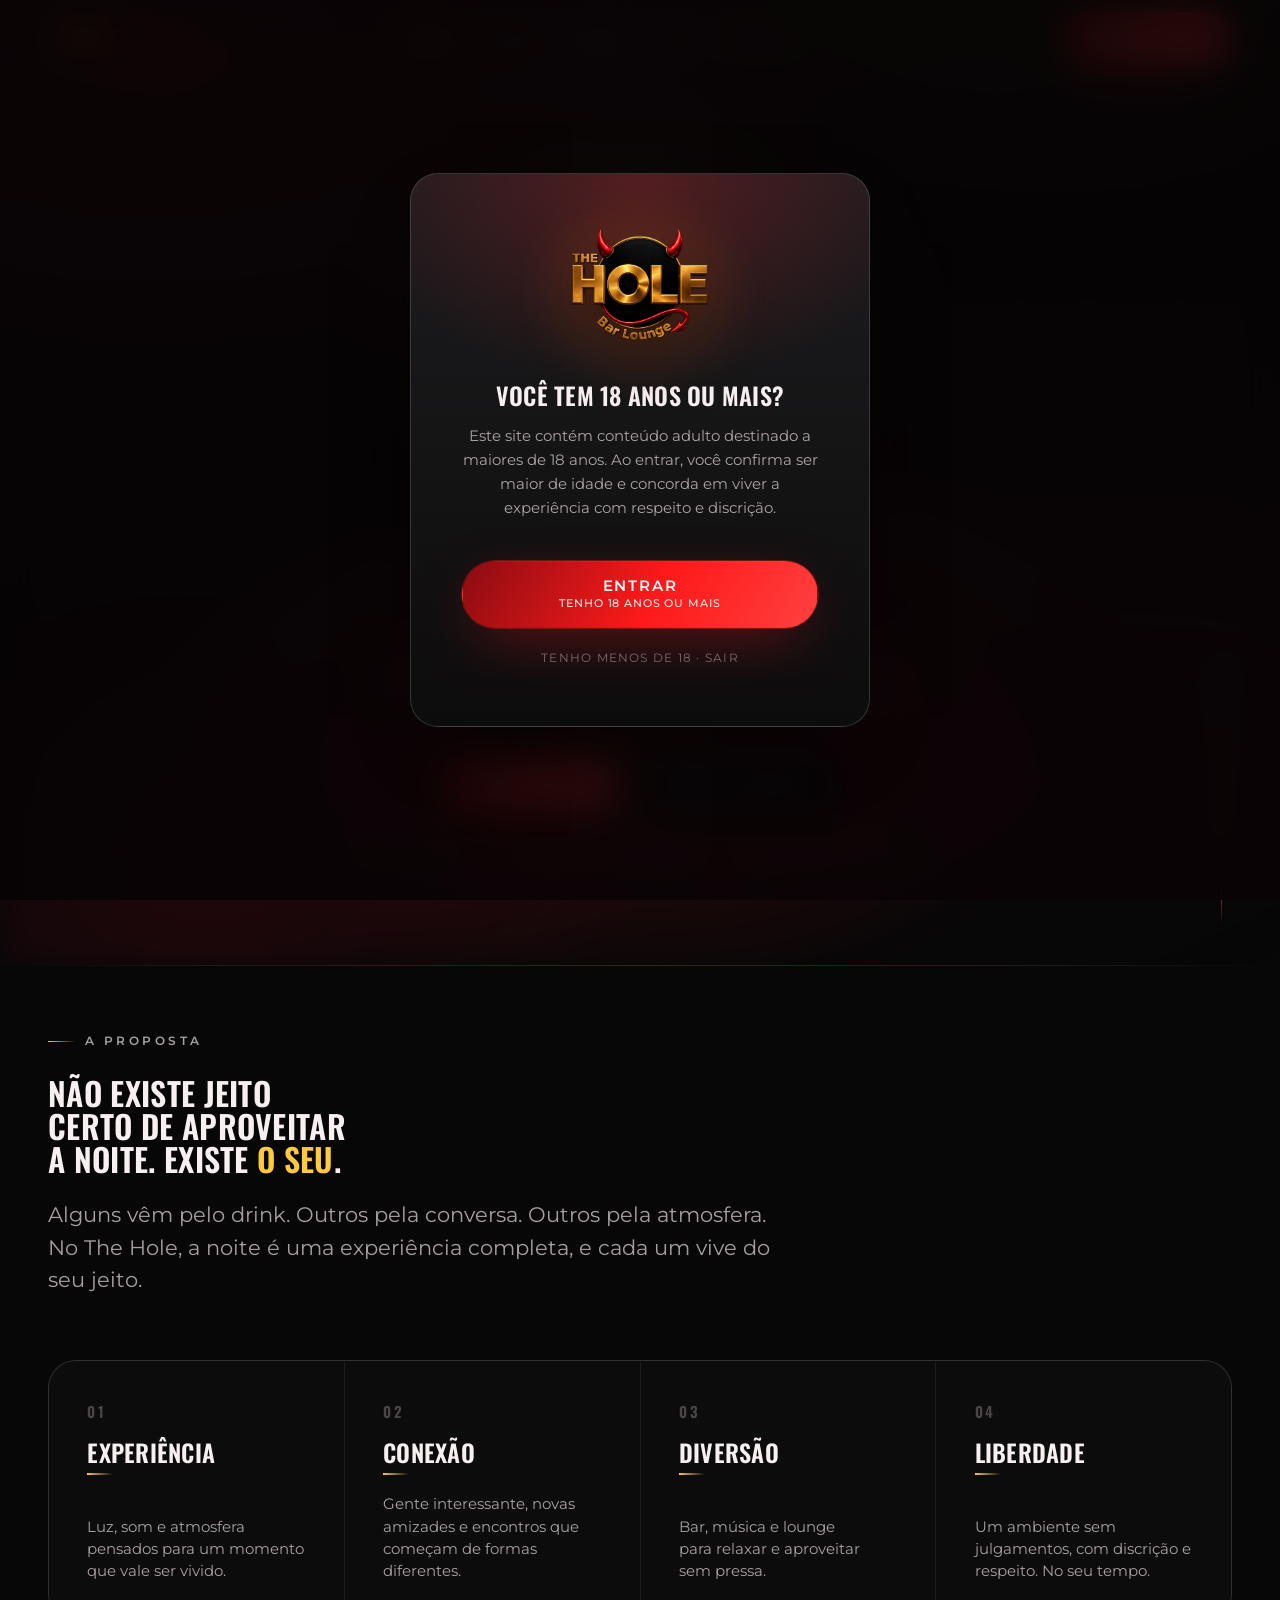
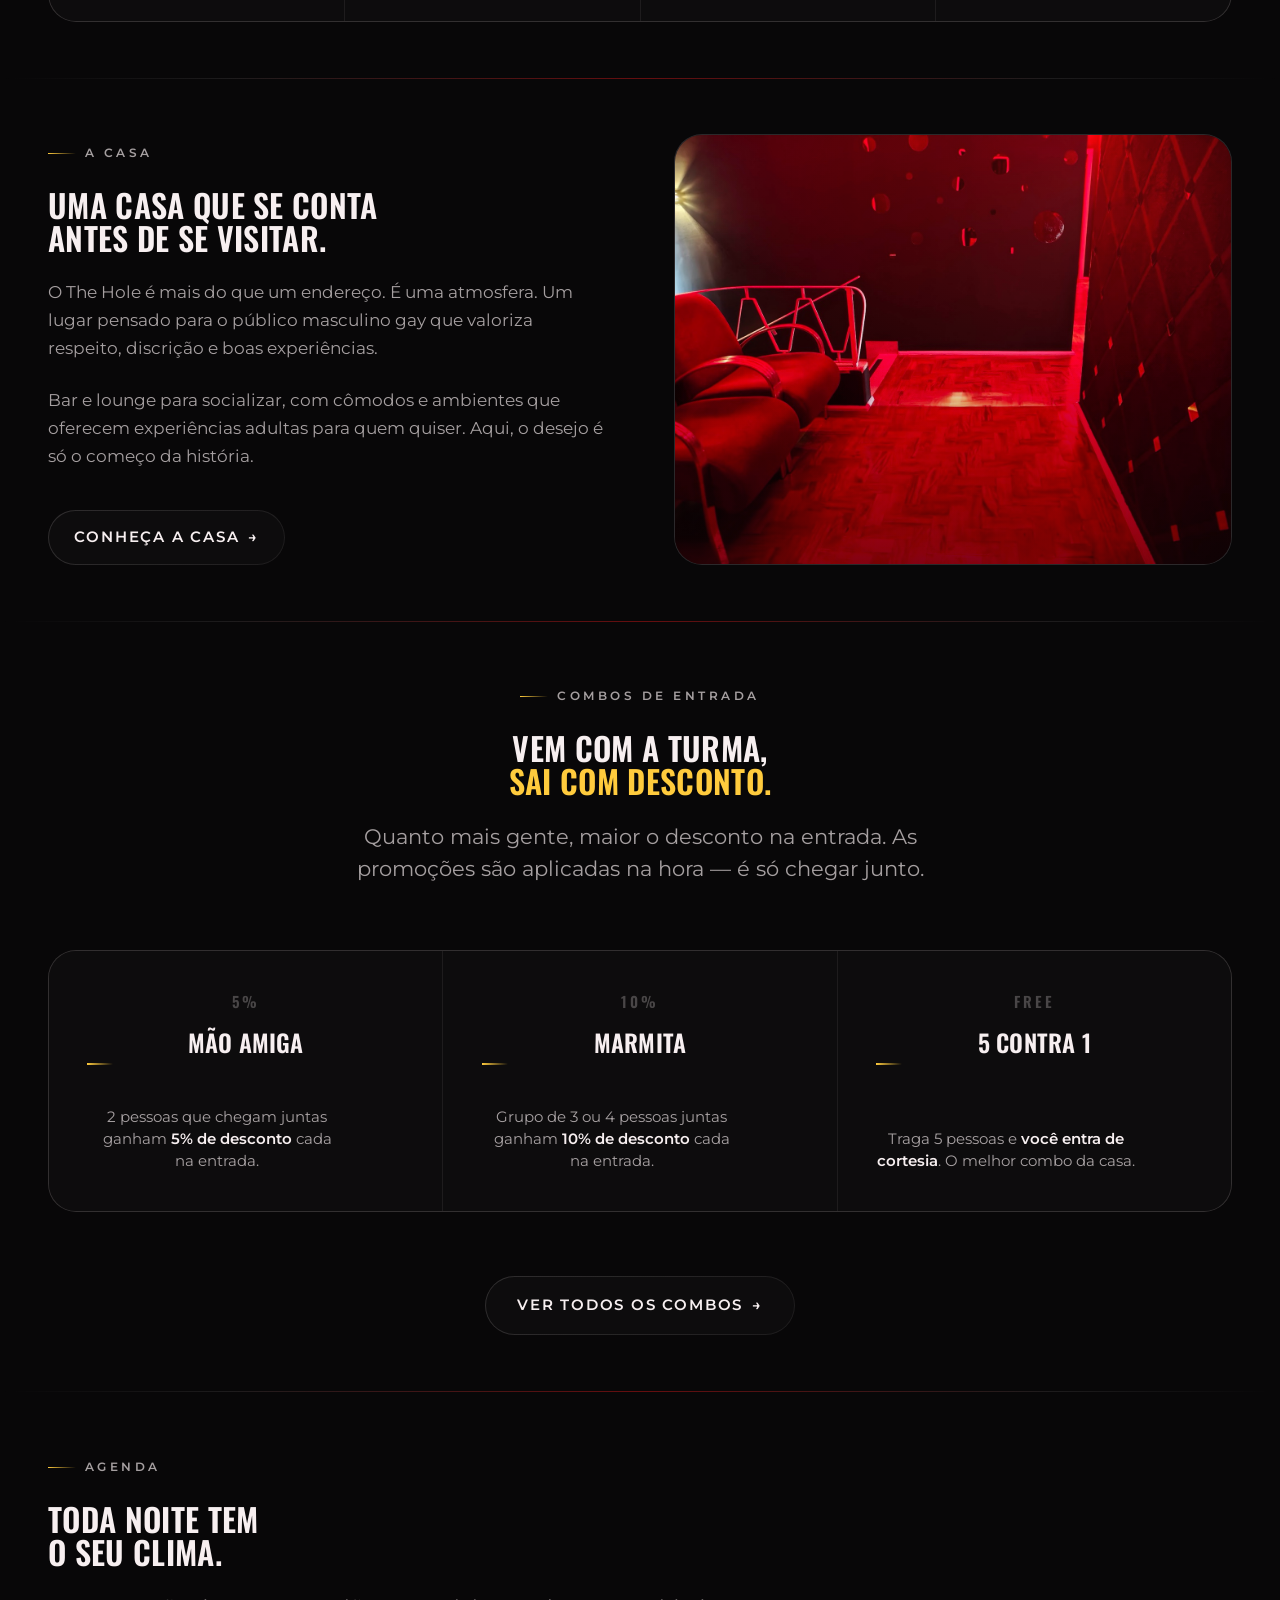
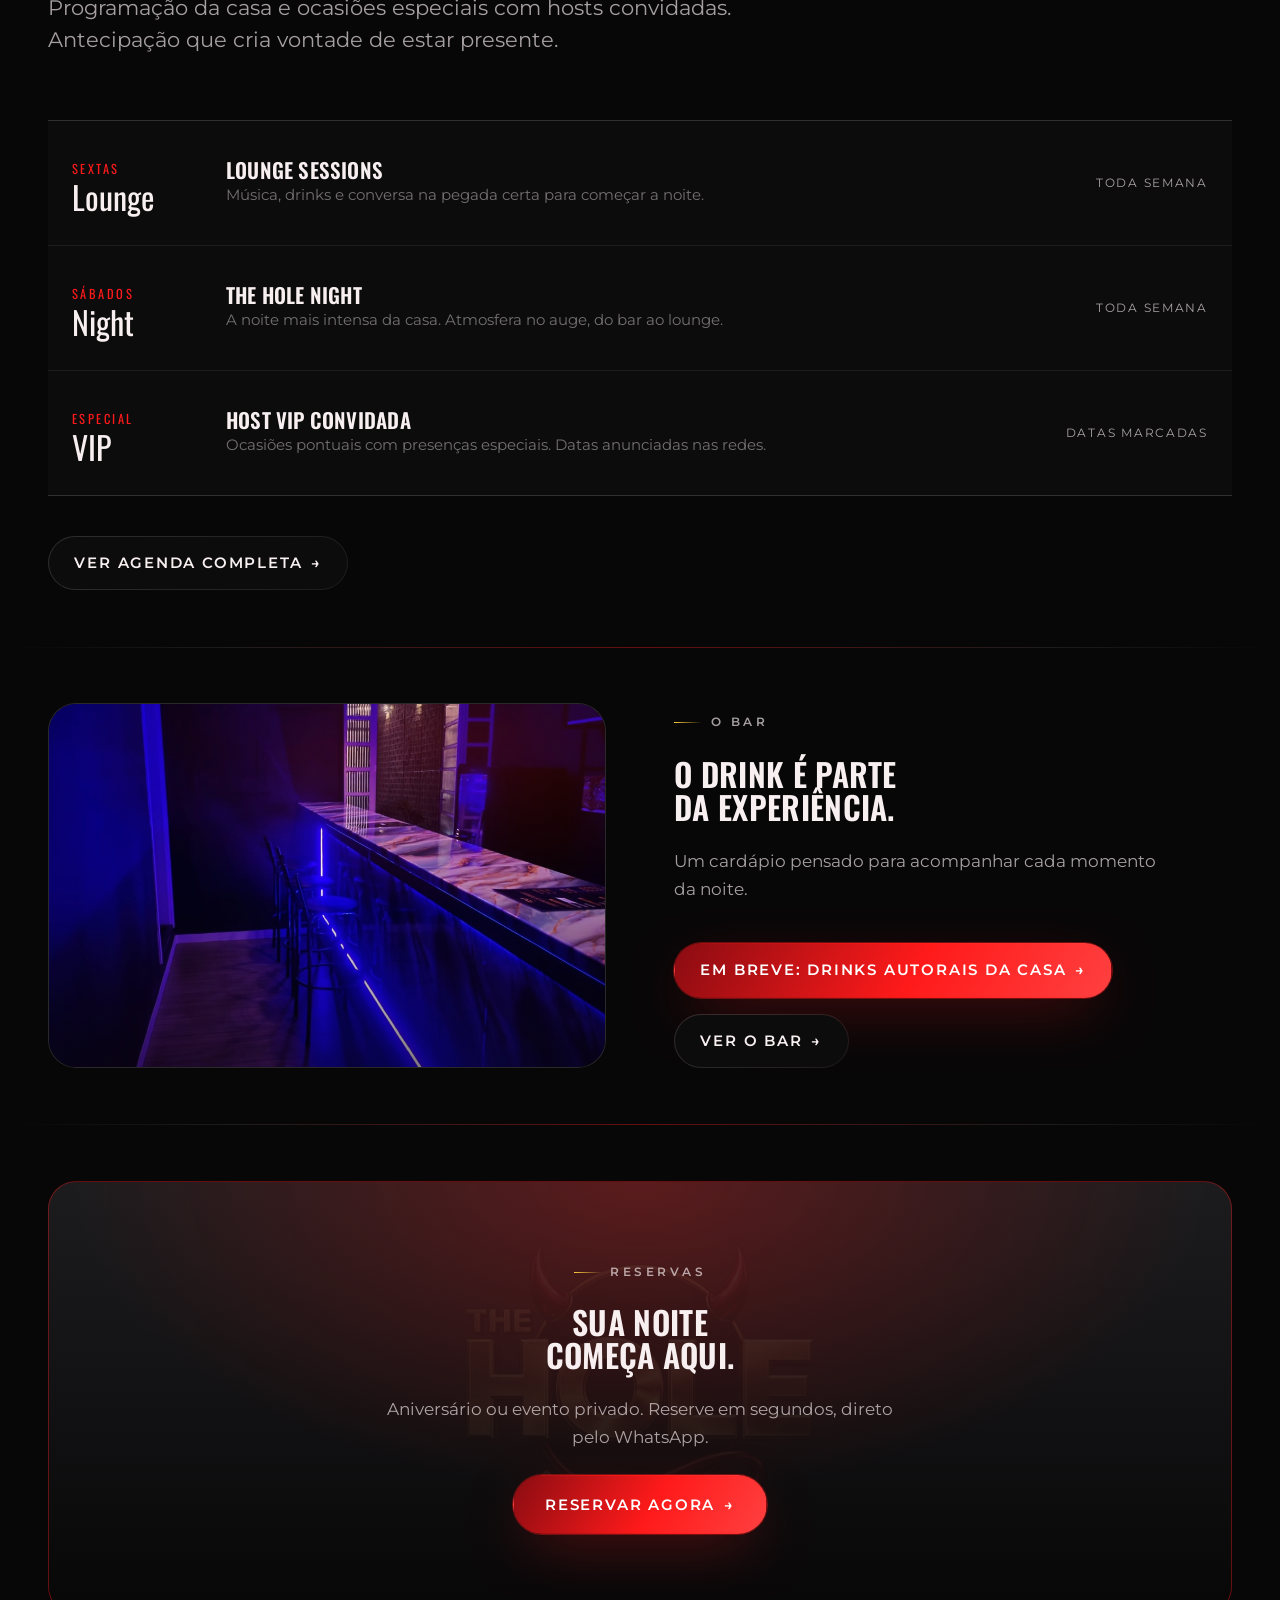
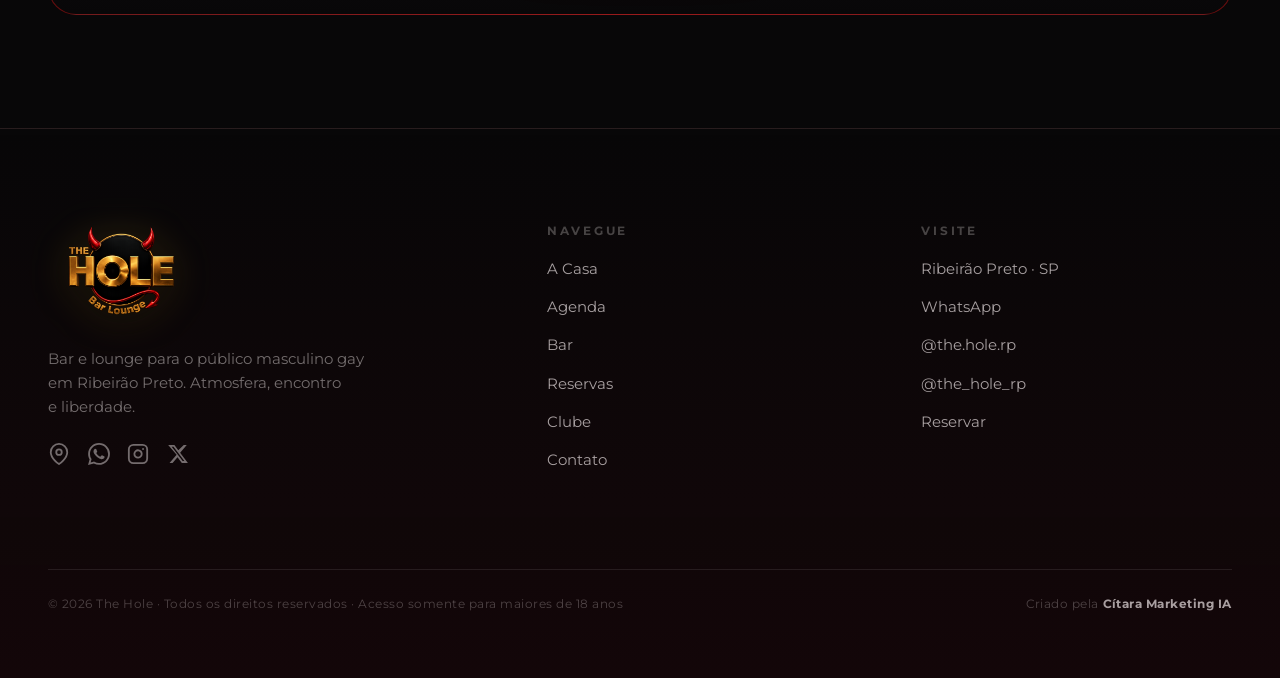
<file: index.html>
<!DOCTYPE html>
<html lang="pt-BR">
<head>
  <meta charset="UTF-8" />
  <meta name="viewport" content="width=device-width, initial-scale=1.0" />
  <title>The Hole · Bar e Lounge em Ribeirão Preto</title>
  <meta name="description" content="The Hole é um bar e lounge para o público masculino gay em Ribeirão Preto. Atmosfera, encontro, diversão e liberdade. Mais do que você imagina. 18+" />
  <meta name="theme-color" content="#070405" />
  <link rel="icon" href="data:image/svg+xml,%3Csvg xmlns='http://www.w3.org/2000/svg' viewBox='0 0 32 32'%3E%3Crect width='32' height='32' fill='%23070405'/%3E%3Ccircle cx='16' cy='16' r='7' fill='none' stroke='%23ff2f3e' stroke-width='3'/%3E%3C/svg%3E" />

  <!-- Open Graph -->
  <meta property="og:type" content="website" />
  <meta property="og:title" content="The Hole · Bar e Lounge em Ribeirão Preto" />
  <meta property="og:description" content="Atmosfera, encontro e liberdade. Mais do que você imagina. 18+" />
  <meta property="og:locale" content="pt_BR" />

  <link rel="preconnect" href="https://fonts.googleapis.com" />
  <link rel="preconnect" href="https://fonts.gstatic.com" crossorigin />
  <link href="https://fonts.googleapis.com/css2?family=Montserrat:ital,wght@0,300;0,400;0,500;0,600;0,700;1,500&family=Oswald:wght@400;500;600;700&display=swap" rel="stylesheet" />

  <link rel="stylesheet" href="css/tokens.css" />
  <link rel="stylesheet" href="css/base.css" />
  <link rel="stylesheet" href="css/components.css" />
  <link rel="stylesheet" href="css/pages.css" />
  <script src="js/main.js" defer></script>

  <script type="application/ld+json">
  {
    "@context": "https://schema.org",
    "@type": "BarOrPub",
    "name": "The Hole Lounge Bar",
    "description": "Bar e lounge para o público masculino gay em Ribeirão Preto. Atmosfera, encontro e liberdade.",
    "address": { "@type": "PostalAddress", "streetAddress": "R. São José, 370", "addressLocality": "Ribeirão Preto", "addressRegion": "SP", "postalCode": "14010-160", "addressCountry": "BR" },
    "telephone": "+5511978590128",
    "servesCuisine": "Drinks",
    "url": "https://the-hole-site.vercel.app"
  }
  </script>
</head>
<body>

  <!-- ============ AGE GATE 18+ ============ -->
  <div class="age-gate" hidden role="dialog" aria-modal="true" aria-labelledby="age-title">
    <div class="age-card">
      <span class="brand"><img src="assets/img/logo-the-hole-trans.png" alt="The Hole Bar Lounge" class="brand-img" width="1100" height="733" decoding="async" /></span>
      <h2 id="age-title">Você tem 18 anos ou mais?</h2>
      <p>Este site contém conteúdo adulto destinado a maiores de 18 anos. Ao entrar, você confirma ser maior de idade e concorda em viver a experiência com respeito e discrição.</p>
      <div class="age-actions">
        <button class="btn btn--primary btn--lg btn--block" data-age-enter style="flex-direction:column;gap:2px;line-height:1.2;"><span>Entrar</span><span style="font-size:0.72em;font-weight:500;letter-spacing:0.08em;opacity:0.9;">Tenho 18 anos ou mais</span></button>
        <button class="age-leave" data-age-leave>Tenho menos de 18 · sair</button>
      </div>
    </div>
  </div>

  <!-- ============ HEADER ============ -->
  <header class="site-header">
    <nav class="nav wrap" aria-label="Navegação principal">
      <a href="index.html" class="brand" aria-label="The Hole · início"><img src="assets/img/logo-the-hole-trans.png" alt="The Hole Bar Lounge" class="brand-img" width="1100" height="733" decoding="async" /></a>
      <ul class="nav-links">
        <li><a href="index.html" data-nav>Início</a></li>
        <li><a href="a-casa.html" data-nav>A Casa</a></li>
        <li><a href="agenda.html" data-nav>Agenda</a></li>
        <li><a href="bar.html" data-nav>Bar</a></li>
        <li><a href="contato.html" data-nav>Contato</a></li>
      </ul>
      <div class="nav-cta">
        <a href="reservas.html" class="btn btn--primary">Reservar <span class="arrow">&rarr;</span></a>
      </div>
      <button class="nav-toggle" aria-label="Abrir menu" aria-expanded="false" aria-controls="drawer"><span></span></button>
    </nav>
  </header>

  <!-- ============ DRAWER MOBILE ============ -->
  <div class="drawer" id="drawer">
    <div class="wrap nav"><a href="index.html" class="brand"><img src="assets/img/logo-the-hole-trans.png" alt="The Hole Bar Lounge" class="brand-img" width="1100" height="733" decoding="async" /></a></div>
    <ul class="drawer-links">
      <li><a href="index.html" data-nav><span class="n">01</span> Início</a></li>
      <li><a href="a-casa.html" data-nav><span class="n">02</span> A Casa</a></li>
      <li><a href="agenda.html" data-nav><span class="n">03</span> Agenda</a></li>
      <li><a href="bar.html" data-nav><span class="n">04</span> Bar</a></li>
      <li><a href="reservas.html" data-nav><span class="n">05</span> Reservas</a></li>
      <li><a href="clube.html" data-nav><span class="n">06</span> Clube</a></li>
      <li><a href="contato.html" data-nav><span class="n">07</span> Contato</a></li>
    </ul>
    <div class="drawer-foot">
      <span>Ribeirão Preto · SP · 18+</span>
      <a href="reservas.html" class="btn btn--ghost">Reservar</a>
    </div>
  </div>

  <main>
    <!-- ============ HERO ============ -->
    <section class="hero wrap">
      <div class="hero-glow" aria-hidden="true"></div>
      <div class="hero-inner">
        <span class="pill" data-rise><span class="dot"></span> Ribeirão Preto · SP · 18+</span>

        <figure class="hero-logo" data-rise>
          <img src="assets/img/logo-the-hole-trans.png" alt="The Hole · Bar e Lounge" width="1100" height="733" fetchpriority="high" decoding="async" />
        </figure>

        <h1>
          <span class="line"><span>O seu novo</span></span>
          <span class="line"><span><em>lugar favorito.</em></span></span>
        </h1>
        <p class="hero-sub" data-rise>
          Bar, lounge e atmosfera para o público masculino gay em Ribeirão Preto.
          Um espaço de encontro, diversão e liberdade.<br><em>O resto, você decide.</em>
        </p>
        <div class="hero-actions" data-rise>
          <a href="reservas.html" class="btn btn--primary btn--lg">Reservar <span class="arrow">&rarr;</span></a>
          <a href="agenda.html" class="btn btn--ghost btn--lg">Ver a agenda</a>
        </div>
        <ul class="hero-meta" data-rise>
          <li>Bar &amp; Lounge</li>
          <li>Música &amp; atmosfera</li>
          <li>Discrição &amp; respeito</li>
        </ul>
      </div>
      <span class="scroll-cue" aria-hidden="true">role para descer</span>
    </section>

    <!-- ============ A PROPOSTA · 4 PILARES ============ -->
    <section class="section wrap" id="proposta">
      <div class="reveal">
        <span class="eyebrow">A proposta</span>
        <h2 class="section-title">Não existe jeito certo de aproveitar a noite. Existe <em>o seu</em>.</h2>
        <p class="section-lead">
          Alguns vêm pelo drink. Outros pela conversa. Outros pela atmosfera.
          No The Hole, a noite é uma experiência completa, e cada um vive do seu jeito.
        </p>
      </div>

      <div class="pillars reveal">
        <article class="pillar">
          <span class="p-num" aria-hidden="true">01</span>
          <h3>Experiência</h3>
          <p>Luz, som e atmosfera pensados para um momento que vale ser vivido.</p>
        </article>
        <article class="pillar">
          <span class="p-num" aria-hidden="true">02</span>
          <h3>Conexão</h3>
          <p>Gente interessante, novas amizades e encontros que começam de formas diferentes.</p>
        </article>
        <article class="pillar">
          <span class="p-num" aria-hidden="true">03</span>
          <h3>Diversão</h3>
          <p>Bar, música e lounge para relaxar e aproveitar sem pressa.</p>
        </article>
        <article class="pillar">
          <span class="p-num" aria-hidden="true">04</span>
          <h3>Liberdade</h3>
          <p>Um ambiente sem julgamentos, com discrição e respeito. No seu tempo.</p>
        </article>
      </div>
    </section>

    <!-- ============ A CASA (teaser) ============ -->
    <section class="section wrap">
      <div class="split">
        <div class="split-body reveal">
          <span class="eyebrow">A casa</span>
          <h2 class="section-title">Uma casa que se conta antes de se visitar.</h2>
          <p>
            O The Hole é mais do que um endereço. É uma atmosfera. Um lugar pensado para o
            público masculino gay que valoriza respeito, discrição e boas experiências.
          </p>
          <p>
            Bar e lounge para socializar, com cômodos e ambientes que oferecem
            experiências adultas para quem quiser. Aqui, o desejo é só o começo da história.
          </p>
          <div style="margin-top: var(--space-lg);">
            <a href="a-casa.html" class="btn btn--ghost">Conheça a casa <span class="arrow">&rarr;</span></a>
          </div>
        </div>
        <figure class="split-media reveal">
          <img src="assets/img/real-lounge-vermelho.jpg" alt="Lounge do The Hole sob luz vermelha, com poltronas de veludo" loading="lazy" />
        </figure>
      </div>
    </section>

    <!-- ============ COMBOS DE ENTRADA ============ -->
    <section class="section wrap">
      <div class="reveal" style="text-align:center;">
        <span class="eyebrow is-centered">Combos de entrada</span>
        <h2 class="section-title" style="max-width:20ch;margin-left:auto;margin-right:auto;">Vem com a turma, <em>sai com desconto.</em></h2>
        <p class="section-lead" style="max-width:48ch;margin-left:auto;margin-right:auto;">Quanto mais gente, maior o desconto na entrada. As promoções são aplicadas na hora — é só chegar junto.</p>
      </div>
      <div class="pillars reveal" style="--cols:3;grid-template-columns:repeat(3,1fr);margin-top:var(--space-xl);">
        <article class="pillar" style="text-align:center;">
          <span class="p-num" aria-hidden="true">5%</span>
          <h3>Mão Amiga</h3>
          <p>2 pessoas que chegam juntas ganham <strong>5% de desconto</strong> cada na entrada.</p>
        </article>
        <article class="pillar" style="text-align:center;">
          <span class="p-num" aria-hidden="true">10%</span>
          <h3>Marmita</h3>
          <p>Grupo de 3 ou 4 pessoas juntas ganham <strong>10% de desconto</strong> cada na entrada.</p>
        </article>
        <article class="pillar" style="text-align:center;">
          <span class="p-num" aria-hidden="true">FREE</span>
          <h3>5 Contra 1</h3>
          <p>Traga 5 pessoas e <strong>você entra de cortesia</strong>. O melhor combo da casa.</p>
        </article>
      </div>
      <div class="reveal" style="text-align:center;margin-top:var(--space-xl);">
        <a href="reservas.html" class="btn btn--ghost btn--lg">Ver todos os combos <span class="arrow">&rarr;</span></a>
      </div>
    </section>

    <!-- ============ AGENDA (preview) ============ -->
    <section class="section wrap">
      <div class="reveal">
        <span class="eyebrow">Agenda</span>
        <h2 class="section-title">Toda noite tem o seu clima.</h2>
        <p class="section-lead">Programação da casa e ocasiões especiais com hosts convidadas. Antecipação que cria vontade de estar presente.</p>
      </div>

      <div class="event-list reveal">
        <article class="event">
          <div class="event-date"><span class="m">Sextas</span><span class="d">Lounge</span></div>
          <div class="event-info"><h3>Lounge Sessions</h3><p>Música, drinks e conversa na pegada certa para começar a noite.</p></div>
          <span class="event-tag">Toda semana</span>
        </article>
        <article class="event">
          <div class="event-date"><span class="m">Sábados</span><span class="d">Night</span></div>
          <div class="event-info"><h3>The Hole Night</h3><p>A noite mais intensa da casa. Atmosfera no auge, do bar ao lounge.</p></div>
          <span class="event-tag">Toda semana</span>
        </article>
        <article class="event">
          <div class="event-date"><span class="m">Especial</span><span class="d">VIP</span></div>
          <div class="event-info"><h3>Host VIP convidada</h3><p>Ocasiões pontuais com presenças especiais. Datas anunciadas nas redes.</p></div>
          <span class="event-tag">Datas marcadas</span>
        </article>
      </div>
      <div style="margin-top: var(--space-lg);" class="reveal">
        <a href="agenda.html" class="btn btn--ghost">Ver agenda completa <span class="arrow">&rarr;</span></a>
      </div>
    </section>

    <!-- ============ BAR (teaser) ============ -->
    <section class="section wrap">
      <div class="split reverse">
        <figure class="split-media reveal">
          <img src="assets/img/real-bar.jpg" alt="O bar do The Hole: balcão de mármore e neon" loading="lazy" />
        </figure>
        <div class="split-body reveal">
          <span class="eyebrow">O bar</span>
          <h2 class="section-title">O drink é parte da experiência.</h2>
          <p>
            Um cardápio pensado para acompanhar cada momento da noite.
          </p>
          <div style="margin-top: var(--space-lg); display:flex; flex-wrap:wrap; gap:var(--space-sm);">
            <a href="bar.html" class="btn btn--primary">Em breve: drinks autorais da casa <span class="arrow">&rarr;</span></a>
            <a href="bar.html" class="btn btn--ghost">Ver o bar <span class="arrow">&rarr;</span></a>
          </div>
        </div>
      </div>
    </section>

    <!-- ============ CTA BAND ============ -->
    <section class="section wrap">
      <div class="cta-band reveal">
        <span class="eyebrow is-centered">Reservas</span>
        <h2>Sua noite começa aqui.</h2>
        <p>Aniversário ou evento privado. Reserve em segundos, direto pelo WhatsApp.</p>
        <a href="reservas.html" class="btn btn--primary btn--lg">Reservar agora <span class="arrow">&rarr;</span></a>
      </div>
    </section>
  </main>

  <!-- ============ FOOTER ============ -->
  <footer class="site-footer">
    <div class="wrap">
      <div class="footer-grid">
        <div class="footer-brand">
          <a href="index.html" class="brand"><img src="assets/img/logo-the-hole-trans.png" alt="The Hole Bar Lounge" class="brand-img" width="1100" height="733" decoding="async" /></a>
          <p>Bar e lounge para o público masculino gay em Ribeirão Preto. Atmosfera, encontro e liberdade.</p>
          <div style="display:flex;gap:1.1rem;margin-top:var(--space-md);align-items:center;">
            <a href="contato.html" title="Como chegar" aria-label="Localização" style="color:var(--ink-mute);transition:color .2s;" onmouseover="this.style.color='var(--brand)'" onmouseout="this.style.color='var(--ink-mute)'"><svg width="22" height="22" viewBox="0 0 24 24" fill="none" stroke="currentColor" stroke-width="2" stroke-linecap="round" stroke-linejoin="round" aria-hidden="true"><path d="M21 10c0 7-9 13-9 13s-9-6-9-13a9 9 0 0 1 18 0z"/><circle cx="12" cy="10" r="3"/></svg></a>
            <a href="https://wa.me/5511978590128" target="_blank" rel="noopener" title="WhatsApp" aria-label="WhatsApp" style="color:var(--ink-mute);transition:color .2s;" onmouseover="this.style.color='var(--brand)'" onmouseout="this.style.color='var(--ink-mute)'"><svg width="22" height="22" viewBox="0 0 24 24" fill="currentColor" aria-hidden="true"><path d="M17.472 14.382c-.297-.149-1.758-.867-2.03-.967-.273-.099-.471-.148-.67.15-.197.297-.767.966-.94 1.164-.173.199-.347.223-.644.075-.297-.15-1.255-.463-2.39-1.475-.883-.788-1.48-1.761-1.653-2.059-.173-.297-.018-.458.13-.606.134-.133.298-.347.446-.52.149-.174.198-.298.298-.497.099-.198.05-.371-.025-.52-.075-.149-.669-1.612-.916-2.207-.242-.579-.487-.5-.669-.51-.173-.008-.371-.01-.57-.01-.198 0-.52.074-.792.372-.272.297-1.04 1.016-1.04 2.479 0 1.462 1.065 2.875 1.213 3.074.149.198 2.096 3.2 5.077 4.487.709.306 1.262.489 1.694.625.712.227 1.36.195 1.871.118.571-.085 1.758-.719 2.006-1.413.248-.694.248-1.289.173-1.413-.074-.124-.272-.198-.57-.347m-5.421 7.403h-.004a9.87 9.87 0 0 1-5.031-1.378l-.361-.214-3.741.982.998-3.648-.235-.374a9.86 9.86 0 0 1-1.51-5.26c.001-5.45 4.436-9.884 9.888-9.884 2.64 0 5.122 1.03 6.988 2.898a9.825 9.825 0 0 1 2.893 6.994c-.003 5.45-4.437 9.884-9.885 9.884m8.413-18.297A11.815 11.815 0 0 0 12.05 0C5.495 0 .16 5.335.157 11.892c0 2.096.547 4.142 1.588 5.945L.057 24l6.305-1.654a11.882 11.882 0 0 0 5.683 1.448h.005c6.554 0 11.89-5.335 11.893-11.893a11.821 11.821 0 0 0-3.48-8.413z"/></svg></a>
            <a href="https://www.instagram.com/the.hole.rp/" target="_blank" rel="noopener" title="Instagram @the.hole.rp" aria-label="Instagram" style="color:var(--ink-mute);transition:color .2s;" onmouseover="this.style.color='var(--brand)'" onmouseout="this.style.color='var(--ink-mute)'"><svg width="22" height="22" viewBox="0 0 24 24" fill="none" stroke="currentColor" stroke-width="2" stroke-linecap="round" stroke-linejoin="round" aria-hidden="true"><rect x="2" y="2" width="20" height="20" rx="5" ry="5"/><path d="M16 11.37A4 4 0 1 1 12.63 8 4 4 0 0 1 16 11.37z"/><line x1="17.5" y1="6.5" x2="17.51" y2="6.5"/></svg></a>
            <a href="https://x.com/the_hole_rp" target="_blank" rel="noopener" title="Twitter @the_hole_rp" aria-label="Twitter / X" style="color:var(--ink-mute);transition:color .2s;" onmouseover="this.style.color='var(--brand)'" onmouseout="this.style.color='var(--ink-mute)'"><svg width="22" height="22" viewBox="0 0 24 24" fill="currentColor" aria-hidden="true"><path d="M18.244 2.25h3.308l-7.227 8.26 8.502 11.24H16.17l-4.714-6.231-5.401 6.231H2.746l7.73-8.835L1.254 2.25H8.08l4.259 5.622zm-1.161 17.52h1.833L7.084 4.126H5.117z"/></svg></a>
          </div>
        </div>
        <div class="footer-col">
          <h4>Navegue</h4>
          <ul>
            <li><a href="a-casa.html">A Casa</a></li>
            <li><a href="agenda.html">Agenda</a></li>
            <li><a href="bar.html">Bar</a></li>
            <li><a href="reservas.html">Reservas</a></li>
            <li><a href="clube.html">Clube</a></li>
            <li><a href="contato.html">Contato</a></li>
          </ul>
        </div>
        <div class="footer-col">
          <h4>Visite</h4>
          <ul>
            <li><a href="contato.html">Ribeirão Preto · SP</a></li>
            <li><a href="https://wa.me/5511978590128" target="_blank" rel="noopener">WhatsApp</a></li>
            <li><a href="https://www.instagram.com/the.hole.rp/" target="_blank" rel="noopener">@the.hole.rp</a></li>
            <li><a href="https://x.com/the_hole_rp" target="_blank" rel="noopener">@the_hole_rp</a></li>
            <li><a href="reservas.html">Reservar</a></li>
          </ul>
        </div>
      </div>
      <div class="footer-bottom">
        <span>&copy; <span data-year></span> The Hole · Todos os direitos reservados · Acesso somente para maiores de 18 anos</span>
        <span class="by">Criado pela <b>Cítara Marketing IA</b></span>
      </div>
    </div>
  </footer>

</body>
</html>
</file>
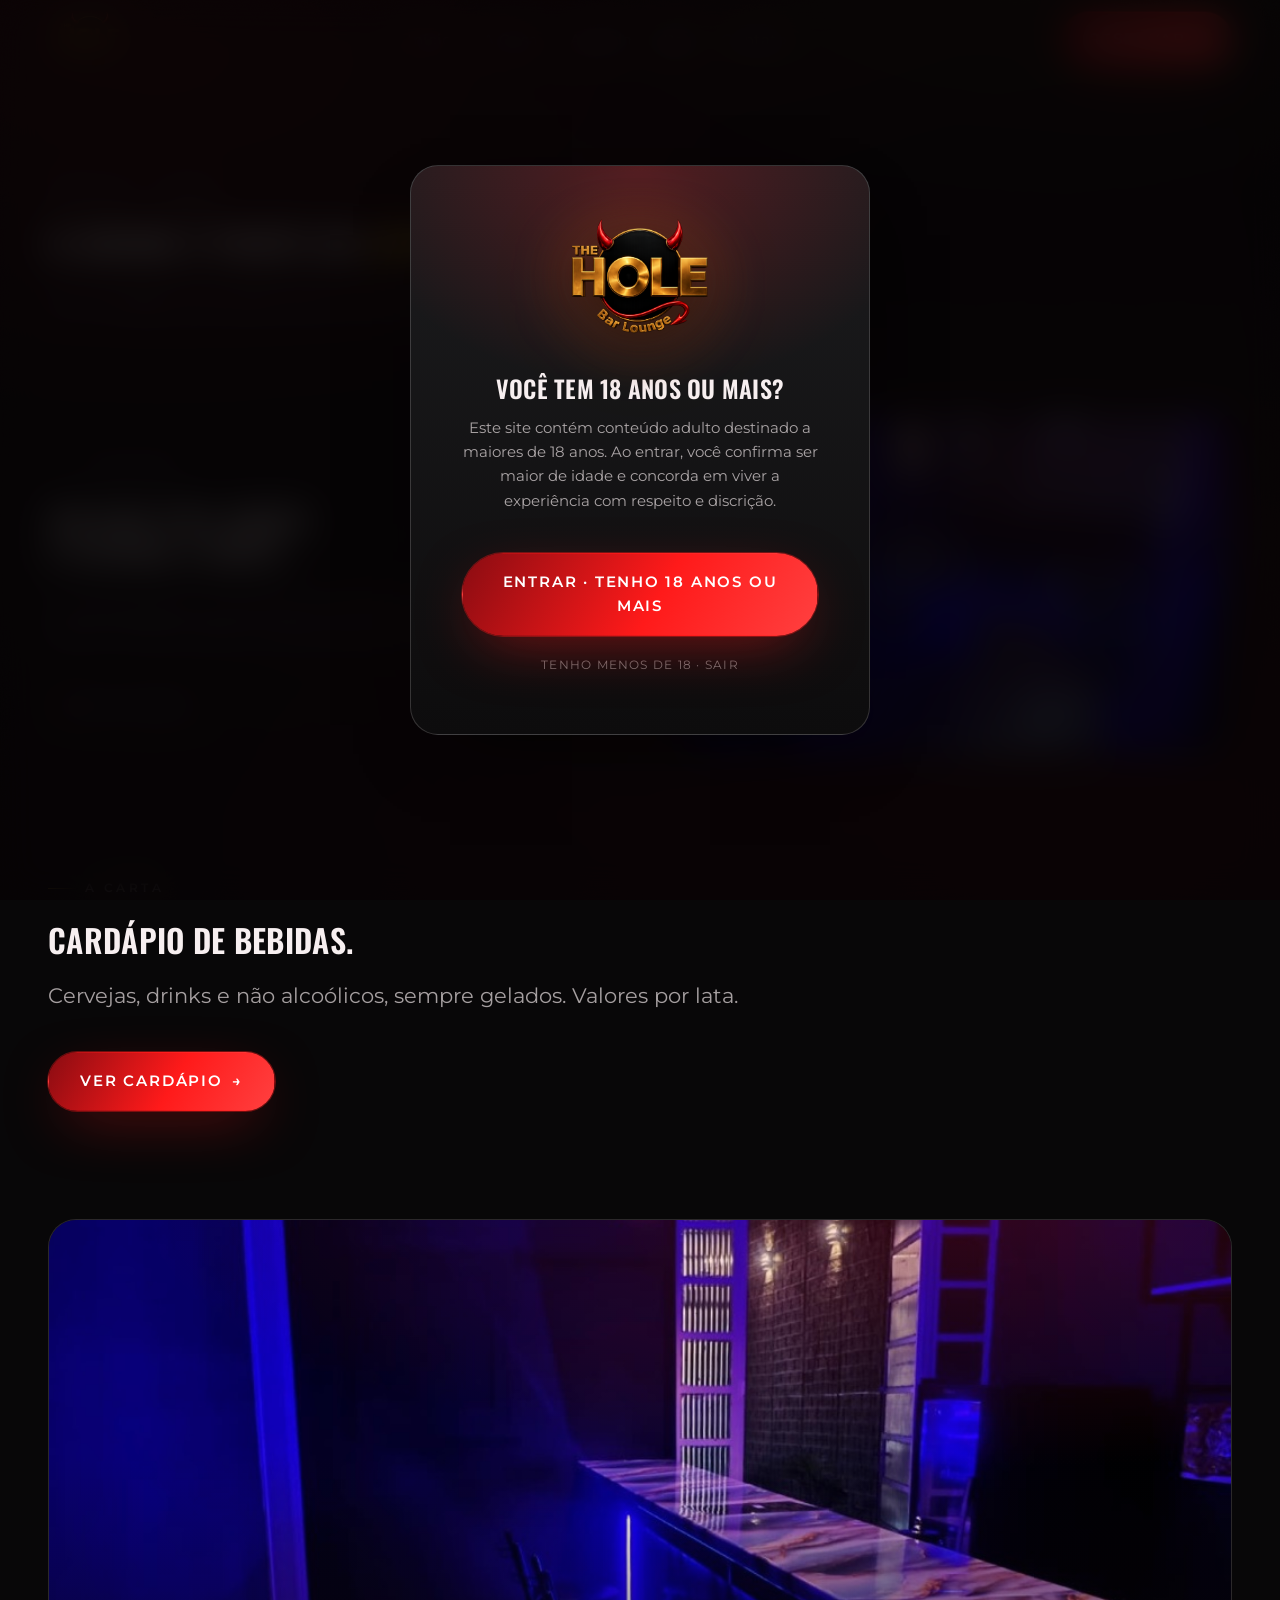
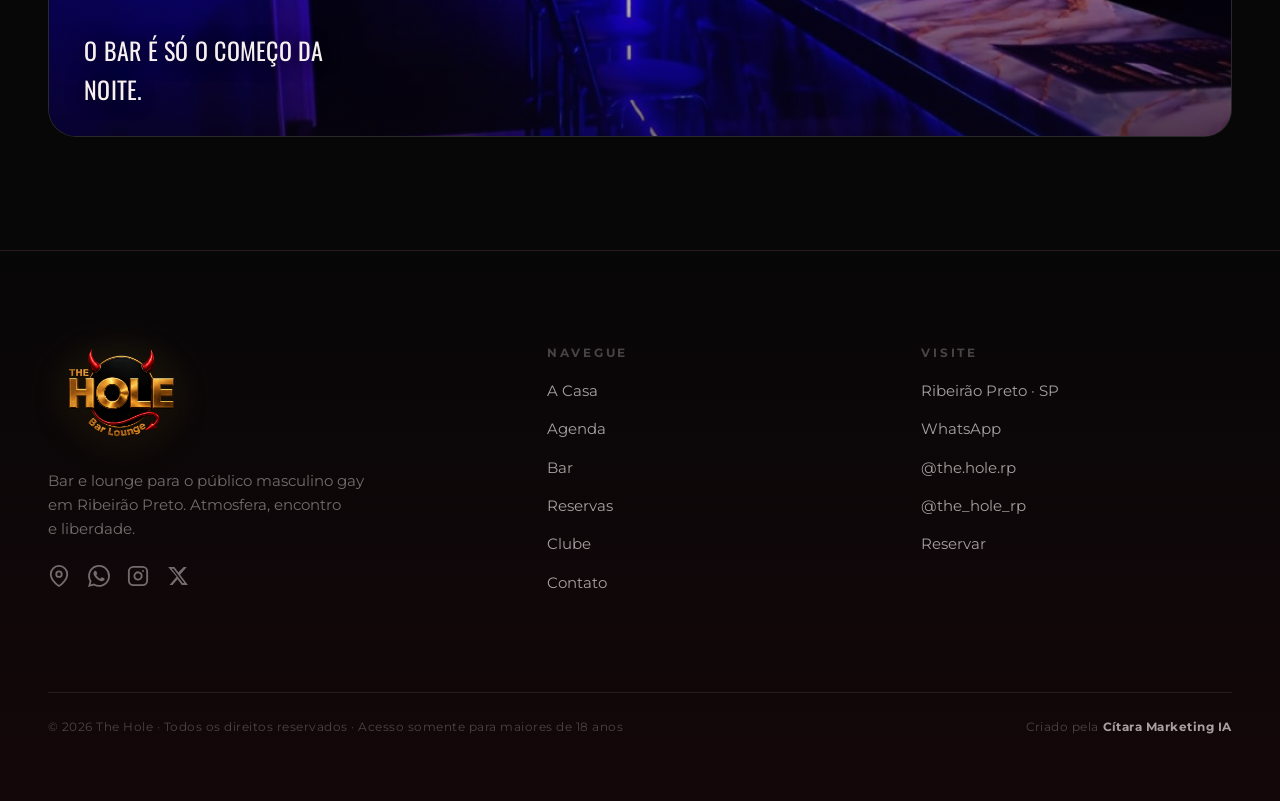
<file: bar.html>
<!DOCTYPE html>
<html lang="pt-BR">
<head>
  <meta charset="UTF-8" />
  <meta name="viewport" content="width=device-width, initial-scale=1.0" />
  <title>O Bar · The Hole · Drinks e carta em Ribeirão Preto</title>
  <meta name="description" content="A carta do bar do The Hole: drinks, clássicos e os signatures da casa. Cada drink é parte da experiência. Bar gay em Ribeirão Preto. 18+" />
  <meta name="theme-color" content="#070405" />
  <link rel="icon" href="data:image/svg+xml,%3Csvg xmlns='http://www.w3.org/2000/svg' viewBox='0 0 32 32'%3E%3Crect width='32' height='32' fill='%23070405'/%3E%3Ccircle cx='16' cy='16' r='7' fill='none' stroke='%23ff2f3e' stroke-width='3'/%3E%3C/svg%3E" />
  <link rel="preconnect" href="https://fonts.googleapis.com" />
  <link rel="preconnect" href="https://fonts.gstatic.com" crossorigin />
  <link href="https://fonts.googleapis.com/css2?family=Montserrat:ital,wght@0,300;0,400;0,500;0,600;0,700;1,500&family=Oswald:wght@400;500;600;700&display=swap" rel="stylesheet" />
  <link rel="stylesheet" href="css/tokens.css" />
  <link rel="stylesheet" href="css/base.css" />
  <link rel="stylesheet" href="css/components.css" />
  <link rel="stylesheet" href="css/pages.css" />
  <script src="js/main.js" defer></script>
</head>
<body>

  <div class="age-gate" hidden role="dialog" aria-modal="true" aria-labelledby="age-title">
    <div class="age-card">
      <span class="brand"><img src="assets/img/logo-the-hole-trans.png" alt="The Hole Bar Lounge" class="brand-img" width="1100" height="733" decoding="async" /></span>
      <h2 id="age-title">Você tem 18 anos ou mais?</h2>
      <p>Este site contém conteúdo adulto destinado a maiores de 18 anos. Ao entrar, você confirma ser maior de idade e concorda em viver a experiência com respeito e discrição.</p>
      <div class="age-actions">
        <button class="btn btn--primary btn--lg btn--block" data-age-enter>Entrar · tenho 18 anos ou mais</button>
        <button class="age-leave" data-age-leave>Tenho menos de 18 · sair</button>
      </div>
    </div>
  </div>

  <header class="site-header">
    <nav class="nav wrap" aria-label="Navegação principal">
      <a href="index.html" class="brand" aria-label="The Hole · início"><img src="assets/img/logo-the-hole-trans.png" alt="The Hole Bar Lounge" class="brand-img" width="1100" height="733" decoding="async" /></a>
      <ul class="nav-links">
        <li><a href="index.html" data-nav>Início</a></li>
        <li><a href="a-casa.html" data-nav>A Casa</a></li>
        <li><a href="agenda.html" data-nav>Agenda</a></li>
        <li><a href="bar.html" data-nav>Bar</a></li>
        <li><a href="contato.html" data-nav>Contato</a></li>
      </ul>
      <div class="nav-cta">
        <a href="reservas.html" class="btn btn--primary">Reservar <span class="arrow">&rarr;</span></a>
      </div>
      <button class="nav-toggle" aria-label="Abrir menu" aria-expanded="false" aria-controls="drawer"><span></span></button>
    </nav>
  </header>

  <div class="drawer" id="drawer">
    <div class="wrap nav"><a href="index.html" class="brand"><img src="assets/img/logo-the-hole-trans.png" alt="The Hole Bar Lounge" class="brand-img" width="1100" height="733" decoding="async" /></a></div>
    <ul class="drawer-links">
      <li><a href="index.html" data-nav><span class="n">01</span> Início</a></li>
      <li><a href="a-casa.html" data-nav><span class="n">02</span> A Casa</a></li>
      <li><a href="agenda.html" data-nav><span class="n">03</span> Agenda</a></li>
      <li><a href="bar.html" data-nav><span class="n">04</span> Bar</a></li>
      <li><a href="reservas.html" data-nav><span class="n">05</span> Reservas</a></li>
      <li><a href="clube.html" data-nav><span class="n">06</span> Clube</a></li>
      <li><a href="contato.html" data-nav><span class="n">07</span> Contato</a></li>
    </ul>
    <div class="drawer-foot">
      <span>Ribeirão Preto · SP · 18+</span>
      <a href="reservas.html" class="btn btn--ghost">Reservar</a>
    </div>
  </div>

  <main>
    <section class="page-head">
      <p class="breadcrumb reveal"><a href="index.html">Início</a> · Bar</p>
      <h1 class="reveal">O drink é parte da <em>experiência</em>.</h1>
      <p class="reveal">Um cardápio pensado para acompanhar cada momento da noite.</p>
    </section>

    <!-- Signature (em breve) -->
    <section class="section wrap">
      <div class="split">
        <div class="split-body reveal">
          <span class="eyebrow">O balcão</span>
          <h2 class="section-title">Um bar pra abrir e fechar a noite.</h2>
          <p>Cervejas geladas, drinks de lata e não alcoólicos, servidos no balcão. Simples, rápido e do jeito que a noite pede.</p>
          <div style="margin-top: var(--space-lg);"><span class="pill"><span class="dot"></span> Bar &amp; lounge</span></div>
        </div>
        <figure class="split-media reveal">
          <img src="assets/img/real-lounge-azul.jpg" alt="O lounge bar do The Hole em luz azul" loading="lazy" />
        </figure>
      </div>
    </section>

    <!-- Carta -->
    <section class="section wrap">
      <div class="reveal">
        <span class="eyebrow">A carta</span>
        <h2 class="section-title">Cardápio de bebidas.</h2>
        <p class="section-lead">Cervejas, drinks e não alcoólicos, sempre gelados. Valores por lata.</p>
      </div>

      <div class="reveal" style="padding:var(--space-lg) 0 var(--space-xl);">
          <a href="https://thehole.menudino.com/?localmode=on" target="_blank" rel="noopener" class="btn btn--primary btn--lg">Ver Cardápio <span class="arrow">&rarr;</span></a>
        </div>

      <!-- Faixa horizontal larga que fecha a seção preenchendo a largura -->
      <figure class="carta-shot carta-banner shot reveal">
        <img src="assets/img/real-bar.jpg" alt="O balcão de mármore do The Hole sob o neon" width="1400" height="1050" loading="lazy" decoding="async" />
        <figcaption class="carta-banner-cap">O bar é só o começo da noite.</figcaption>
      </figure>
    </section>

  </main>

  <footer class="site-footer">
    <div class="wrap">
      <div class="footer-grid">
        <div class="footer-brand">
          <a href="index.html" class="brand"><img src="assets/img/logo-the-hole-trans.png" alt="The Hole Bar Lounge" class="brand-img" width="1100" height="733" decoding="async" /></a>
          <p>Bar e lounge para o público masculino gay em Ribeirão Preto. Atmosfera, encontro e liberdade.</p>
          <div style="display:flex;gap:1.1rem;margin-top:var(--space-md);align-items:center;">
            <a href="contato.html" title="Como chegar" aria-label="Localização" style="color:var(--ink-mute);transition:color .2s;" onmouseover="this.style.color='var(--brand)'" onmouseout="this.style.color='var(--ink-mute)'"><svg width="22" height="22" viewBox="0 0 24 24" fill="none" stroke="currentColor" stroke-width="2" stroke-linecap="round" stroke-linejoin="round" aria-hidden="true"><path d="M21 10c0 7-9 13-9 13s-9-6-9-13a9 9 0 0 1 18 0z"/><circle cx="12" cy="10" r="3"/></svg></a>
            <a href="https://wa.me/5511978590128" target="_blank" rel="noopener" title="WhatsApp" aria-label="WhatsApp" style="color:var(--ink-mute);transition:color .2s;" onmouseover="this.style.color='var(--brand)'" onmouseout="this.style.color='var(--ink-mute)'"><svg width="22" height="22" viewBox="0 0 24 24" fill="currentColor" aria-hidden="true"><path d="M17.472 14.382c-.297-.149-1.758-.867-2.03-.967-.273-.099-.471-.148-.67.15-.197.297-.767.966-.94 1.164-.173.199-.347.223-.644.075-.297-.15-1.255-.463-2.39-1.475-.883-.788-1.48-1.761-1.653-2.059-.173-.297-.018-.458.13-.606.134-.133.298-.347.446-.52.149-.174.198-.298.298-.497.099-.198.05-.371-.025-.52-.075-.149-.669-1.612-.916-2.207-.242-.579-.487-.5-.669-.51-.173-.008-.371-.01-.57-.01-.198 0-.52.074-.792.372-.272.297-1.04 1.016-1.04 2.479 0 1.462 1.065 2.875 1.213 3.074.149.198 2.096 3.2 5.077 4.487.709.306 1.262.489 1.694.625.712.227 1.36.195 1.871.118.571-.085 1.758-.719 2.006-1.413.248-.694.248-1.289.173-1.413-.074-.124-.272-.198-.57-.347m-5.421 7.403h-.004a9.87 9.87 0 0 1-5.031-1.378l-.361-.214-3.741.982.998-3.648-.235-.374a9.86 9.86 0 0 1-1.51-5.26c.001-5.45 4.436-9.884 9.888-9.884 2.64 0 5.122 1.03 6.988 2.898a9.825 9.825 0 0 1 2.893 6.994c-.003 5.45-4.437 9.884-9.885 9.884m8.413-18.297A11.815 11.815 0 0 0 12.05 0C5.495 0 .16 5.335.157 11.892c0 2.096.547 4.142 1.588 5.945L.057 24l6.305-1.654a11.882 11.882 0 0 0 5.683 1.448h.005c6.554 0 11.89-5.335 11.893-11.893a11.821 11.821 0 0 0-3.48-8.413z"/></svg></a>
            <a href="https://www.instagram.com/the.hole.rp/" target="_blank" rel="noopener" title="Instagram @the.hole.rp" aria-label="Instagram" style="color:var(--ink-mute);transition:color .2s;" onmouseover="this.style.color='var(--brand)'" onmouseout="this.style.color='var(--ink-mute)'"><svg width="22" height="22" viewBox="0 0 24 24" fill="none" stroke="currentColor" stroke-width="2" stroke-linecap="round" stroke-linejoin="round" aria-hidden="true"><rect x="2" y="2" width="20" height="20" rx="5" ry="5"/><path d="M16 11.37A4 4 0 1 1 12.63 8 4 4 0 0 1 16 11.37z"/><line x1="17.5" y1="6.5" x2="17.51" y2="6.5"/></svg></a>
            <a href="https://x.com/the_hole_rp" target="_blank" rel="noopener" title="Twitter @the_hole_rp" aria-label="Twitter / X" style="color:var(--ink-mute);transition:color .2s;" onmouseover="this.style.color='var(--brand)'" onmouseout="this.style.color='var(--ink-mute)'"><svg width="22" height="22" viewBox="0 0 24 24" fill="currentColor" aria-hidden="true"><path d="M18.244 2.25h3.308l-7.227 8.26 8.502 11.24H16.17l-4.714-6.231-5.401 6.231H2.746l7.73-8.835L1.254 2.25H8.08l4.259 5.622zm-1.161 17.52h1.833L7.084 4.126H5.117z"/></svg></a>
          </div>
        </div>
        <div class="footer-col">
          <h4>Navegue</h4>
          <ul>
            <li><a href="a-casa.html">A Casa</a></li>
            <li><a href="agenda.html">Agenda</a></li>
            <li><a href="bar.html">Bar</a></li>
            <li><a href="reservas.html">Reservas</a></li>
            <li><a href="clube.html">Clube</a></li>
            <li><a href="contato.html">Contato</a></li>
          </ul>
        </div>
        <div class="footer-col">
          <h4>Visite</h4>
          <ul>
            <li><a href="contato.html">Ribeirão Preto · SP</a></li>
            <li><a href="https://wa.me/5511978590128" target="_blank" rel="noopener">WhatsApp</a></li>
            <li><a href="https://www.instagram.com/the.hole.rp/" target="_blank" rel="noopener">@the.hole.rp</a></li>
            <li><a href="https://x.com/the_hole_rp" target="_blank" rel="noopener">@the_hole_rp</a></li>
            <li><a href="reservas.html">Reservar</a></li>
          </ul>
        </div>
      </div>
      <div class="footer-bottom">
        <span>&copy; <span data-year></span> The Hole · Todos os direitos reservados · Acesso somente para maiores de 18 anos</span>
        <span class="by">Criado pela <b>Cítara Marketing IA</b></span>
      </div>
    </div>
  </footer>

</body>
</html>
</file>
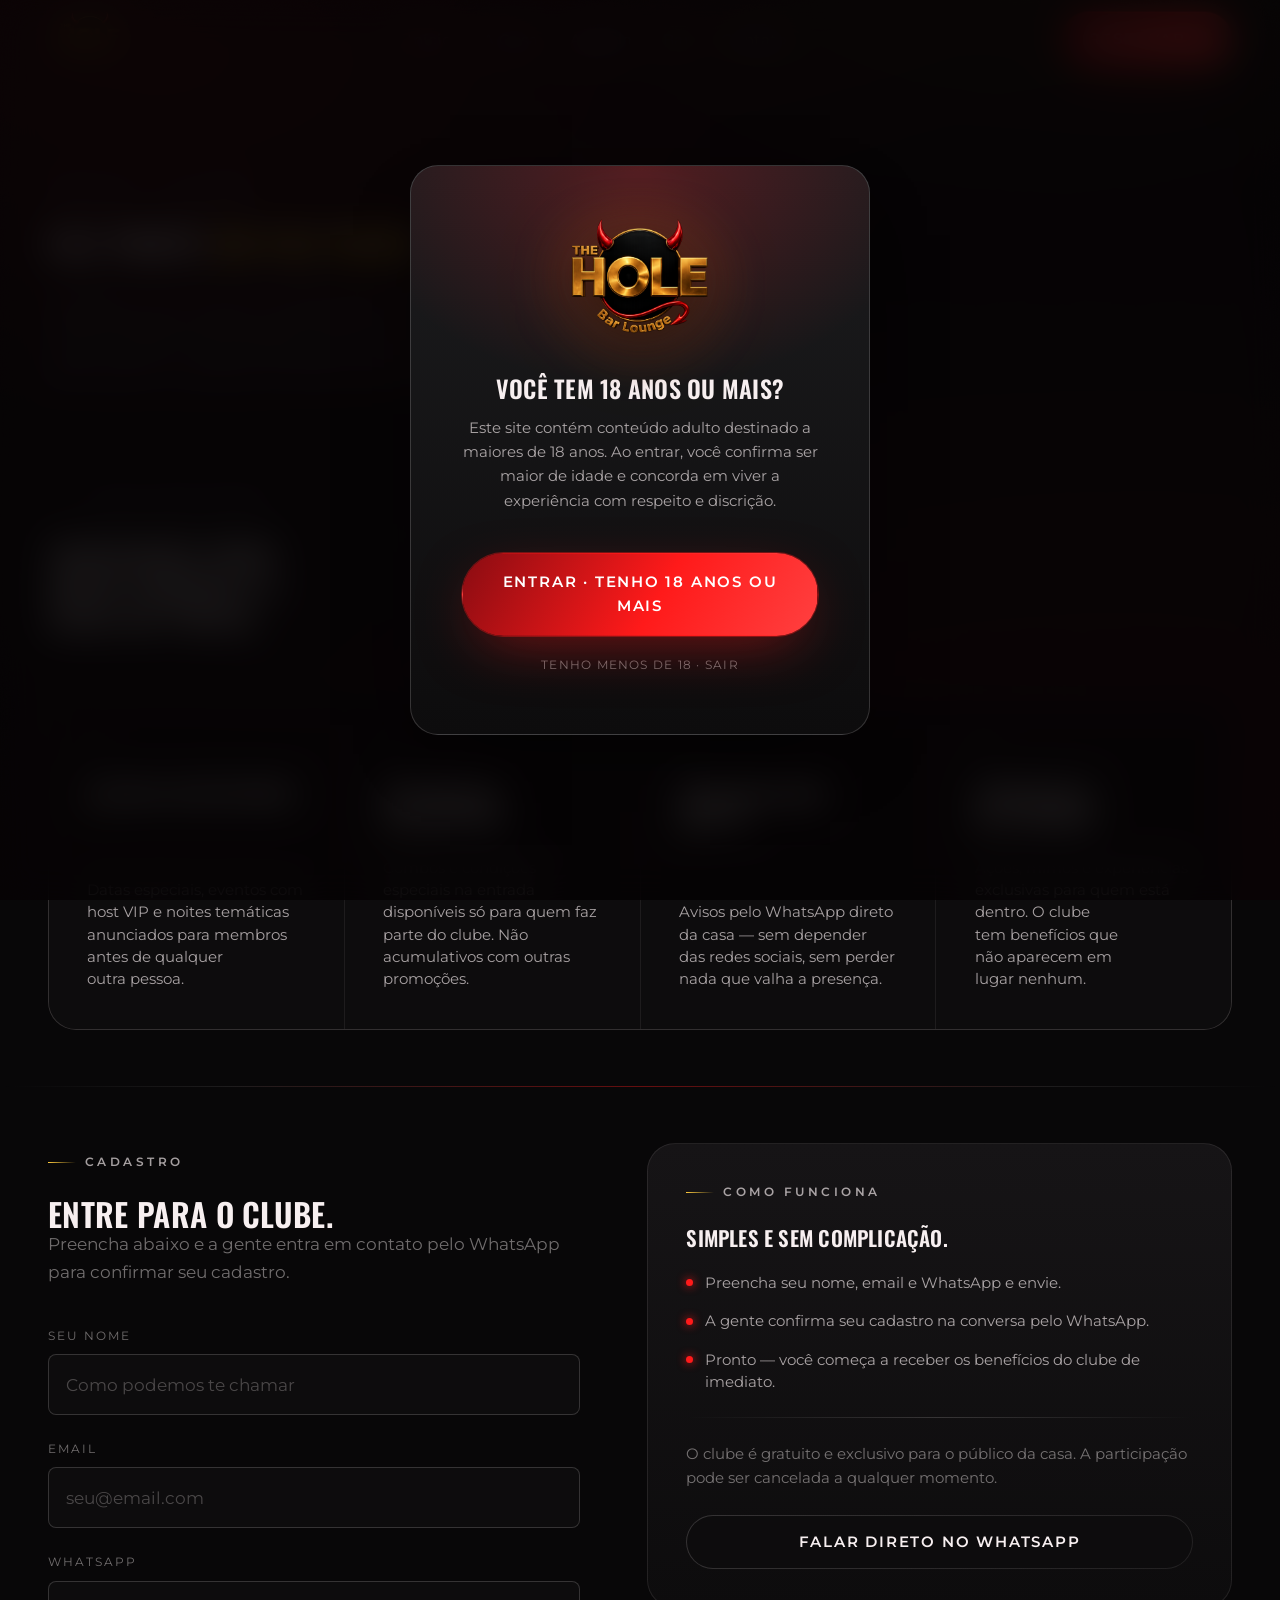
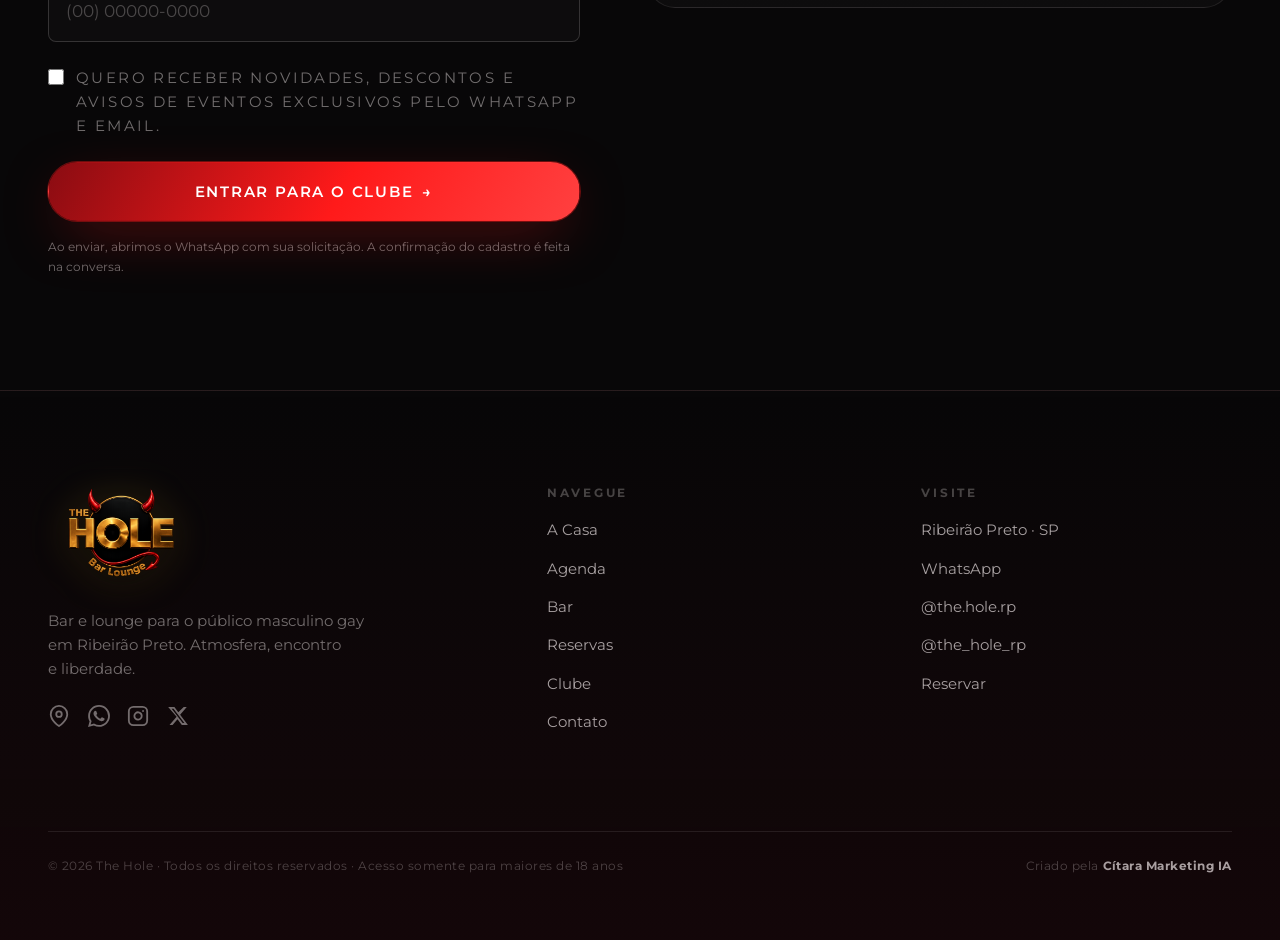
<file: clube.html>
<!DOCTYPE html>
<html lang="pt-BR">
<head>
  <meta charset="UTF-8" />
  <meta name="viewport" content="width=device-width, initial-scale=1.0" />
  <title>Clube The Hole · Benefícios exclusivos para quem faz parte</title>
  <meta name="description" content="Faça parte do Clube The Hole e receba benefícios exclusivos, acesso antecipado a eventos, descontos na entrada e comunicação direta pelo WhatsApp. 18+" />
  <meta name="theme-color" content="#070405" />
  <link rel="icon" href="data:image/svg+xml,%3Csvg xmlns='http://www.w3.org/2000/svg' viewBox='0 0 32 32'%3E%3Crect width='32' height='32' fill='%23070405'/%3E%3Ccircle cx='16' cy='16' r='7' fill='none' stroke='%23ff2f3e' stroke-width='3'/%3E%3C/svg%3E" />
  <link rel="preconnect" href="https://fonts.googleapis.com" />
  <link rel="preconnect" href="https://fonts.gstatic.com" crossorigin />
  <link href="https://fonts.googleapis.com/css2?family=Montserrat:ital,wght@0,300;0,400;0,500;0,600;0,700;1,500&family=Oswald:wght@400;500;600;700&display=swap" rel="stylesheet" />
  <link rel="stylesheet" href="css/tokens.css" />
  <link rel="stylesheet" href="css/base.css" />
  <link rel="stylesheet" href="css/components.css" />
  <link rel="stylesheet" href="css/pages.css" />
  <script src="js/main.js" defer></script>
</head>
<body>

  <div class="age-gate" hidden role="dialog" aria-modal="true" aria-labelledby="age-title">
    <div class="age-card">
      <span class="brand"><img src="assets/img/logo-the-hole-trans.png" alt="The Hole Bar Lounge" class="brand-img" width="1100" height="733" decoding="async" /></span>
      <h2 id="age-title">Você tem 18 anos ou mais?</h2>
      <p>Este site contém conteúdo adulto destinado a maiores de 18 anos. Ao entrar, você confirma ser maior de idade e concorda em viver a experiência com respeito e discrição.</p>
      <div class="age-actions">
        <button class="btn btn--primary btn--lg btn--block" data-age-enter>Entrar · tenho 18 anos ou mais</button>
        <button class="age-leave" data-age-leave>Tenho menos de 18 · sair</button>
      </div>
    </div>
  </div>

  <header class="site-header">
    <nav class="nav wrap" aria-label="Navegação principal">
      <a href="index.html" class="brand" aria-label="The Hole · início"><img src="assets/img/logo-the-hole-trans.png" alt="The Hole Bar Lounge" class="brand-img" width="1100" height="733" decoding="async" /></a>
      <ul class="nav-links">
        <li><a href="index.html" data-nav>Início</a></li>
        <li><a href="a-casa.html" data-nav>A Casa</a></li>
        <li><a href="agenda.html" data-nav>Agenda</a></li>
        <li><a href="bar.html" data-nav>Bar</a></li>
        <li><a href="contato.html" data-nav>Contato</a></li>
      </ul>
      <div class="nav-cta">
        <a href="reservas.html" class="btn btn--primary">Reservar <span class="arrow">&rarr;</span></a>
      </div>
      <button class="nav-toggle" aria-label="Abrir menu" aria-expanded="false" aria-controls="drawer"><span></span></button>
    </nav>
  </header>

  <div class="drawer" id="drawer">
    <div class="wrap nav"><a href="index.html" class="brand"><img src="assets/img/logo-the-hole-trans.png" alt="The Hole Bar Lounge" class="brand-img" width="1100" height="733" decoding="async" /></a></div>
    <ul class="drawer-links">
      <li><a href="index.html" data-nav><span class="n">01</span> Início</a></li>
      <li><a href="a-casa.html" data-nav><span class="n">02</span> A Casa</a></li>
      <li><a href="agenda.html" data-nav><span class="n">03</span> Agenda</a></li>
      <li><a href="bar.html" data-nav><span class="n">04</span> Bar</a></li>
      <li><a href="reservas.html" data-nav><span class="n">05</span> Reservas</a></li>
      <li><a href="clube.html" data-nav><span class="n">06</span> Clube</a></li>
      <li><a href="contato.html" data-nav><span class="n">07</span> Contato</a></li>
    </ul>
    <div class="drawer-foot">
      <span>Ribeirão Preto · SP · 18+</span>
      <a href="reservas.html" class="btn btn--ghost">Reservar</a>
    </div>
  </div>

  <main>
    <section class="page-head">
      <p class="breadcrumb reveal"><a href="index.html">Início</a> · Clube</p>
      <h1 class="reveal">Faz parte <em>ou faz falta.</em></h1>
      <p class="reveal">Cadastre seu email e WhatsApp e entre no clube de benefícios do The Hole. Acesso antecipado, descontos exclusivos e comunicação direta — para quem a casa já conhece de perto.</p>
    </section>

    <!-- Benefícios -->
    <section class="section wrap">
      <div class="reveal">
        <span class="eyebrow">O que você ganha</span>
        <h2 class="section-title">Vantagens para quem conhece a casa de perto.</h2>
      </div>
      <div class="pillars reveal" style="--cols:2;">
        <article class="pillar">
          <span class="p-num" aria-hidden="true">01</span>
          <h3>Acesso antecipado</h3>
          <p>Datas especiais, eventos com host VIP e noites temáticas anunciados para membros antes de qualquer outra pessoa.</p>
        </article>
        <article class="pillar">
          <span class="p-num" aria-hidden="true">02</span>
          <h3>Descontos exclusivos</h3>
          <p>Combos e condições especiais na entrada disponíveis só para quem faz parte do clube. Não acumulativos com outras promoções.</p>
        </article>
        <article class="pillar">
          <span class="p-num" aria-hidden="true">03</span>
          <h3>Comunicação direta</h3>
          <p>Avisos pelo WhatsApp direto da casa — sem depender das redes sociais, sem perder nada que valha a presença.</p>
        </article>
        <article class="pillar">
          <span class="p-num" aria-hidden="true">04</span>
          <h3>Surpresas de membro</h3>
          <p>Ações, mimos e experiências exclusivas para quem está dentro. O clube tem benefícios que não aparecem em lugar nenhum.</p>
        </article>
      </div>
    </section>

    <!-- Formulário de cadastro -->
    <section class="section wrap">
      <div class="reserve-layout">

        <form class="reveal" id="clube-form" novalidate>
          <div class="reveal" style="margin-bottom:var(--space-lg);">
            <span class="eyebrow">Cadastro</span>
            <h2 class="section-title" style="font-size:clamp(1.4rem,3vw,2rem);">Entre para o clube.</h2>
            <p style="color:var(--ink-mute);">Preencha abaixo e a gente entra em contato pelo WhatsApp para confirmar seu cadastro.</p>
          </div>

          <div class="field">
            <label for="clube-nome">Seu nome</label>
            <input type="text" id="clube-nome" name="nome" placeholder="Como podemos te chamar" autocomplete="name" required />
          </div>

          <div class="field">
            <label for="clube-email">Email</label>
            <input type="email" id="clube-email" name="email" placeholder="seu@email.com" autocomplete="email" required />
          </div>

          <div class="field">
            <label for="clube-whatsapp">WhatsApp</label>
            <input type="tel" id="clube-whatsapp" name="whatsapp" placeholder="(00) 00000-0000" autocomplete="tel" required />
          </div>

          <div class="field" style="display:flex;align-items:flex-start;gap:0.75rem;margin-bottom:var(--space-md);">
            <input type="checkbox" id="clube-aceite" name="aceite" style="margin-top:3px;accent-color:var(--brand);width:16px;height:16px;flex-shrink:0;" required />
            <label for="clube-aceite" style="font-size:var(--text-sm);color:var(--ink-mute);cursor:pointer;">Quero receber novidades, descontos e avisos de eventos exclusivos pelo WhatsApp e email.</label>
          </div>

          <button type="submit" class="btn btn--primary btn--lg btn--block">
            Entrar para o clube <span class="arrow">&rarr;</span>
          </button>
          <p style="margin-top:var(--space-sm);color:var(--ink-mute);font-size:var(--text-xs);">
            Ao enviar, abrimos o WhatsApp com sua solicitação. A confirmação do cadastro é feita na conversa.
          </p>
        </form>

        <aside class="reserve-aside reveal">
          <span class="eyebrow">Como funciona</span>
          <h3>Simples e sem complicação.</h3>
          <ul>
            <li><span class="idx">01</span> <span>Preencha seu nome, email e WhatsApp e envie.</span></li>
            <li><span class="idx">02</span> <span>A gente confirma seu cadastro na conversa pelo WhatsApp.</span></li>
            <li><span class="idx">03</span> <span>Pronto — você começa a receber os benefícios do clube de imediato.</span></li>
          </ul>
          <hr class="hairline" />
          <p style="color:var(--ink-mute);font-size:var(--text-sm);">
            O clube é gratuito e exclusivo para o público da casa. A participação pode ser cancelada a qualquer momento.
          </p>
          <a class="btn btn--ghost btn--block" href="https://wa.me/5511978590128" target="_blank" rel="noopener">Falar direto no WhatsApp</a>
        </aside>
      </div>
    </section>
  </main>

  <footer class="site-footer">
    <div class="wrap">
      <div class="footer-grid">
        <div class="footer-brand">
          <a href="index.html" class="brand"><img src="assets/img/logo-the-hole-trans.png" alt="The Hole Bar Lounge" class="brand-img" width="1100" height="733" decoding="async" /></a>
          <p>Bar e lounge para o público masculino gay em Ribeirão Preto. Atmosfera, encontro e liberdade.</p>
          <div style="display:flex;gap:1.1rem;margin-top:var(--space-md);align-items:center;">
            <a href="contato.html" title="Como chegar" aria-label="Localização" style="color:var(--ink-mute);transition:color .2s;" onmouseover="this.style.color='var(--brand)'" onmouseout="this.style.color='var(--ink-mute)'"><svg width="22" height="22" viewBox="0 0 24 24" fill="none" stroke="currentColor" stroke-width="2" stroke-linecap="round" stroke-linejoin="round" aria-hidden="true"><path d="M21 10c0 7-9 13-9 13s-9-6-9-13a9 9 0 0 1 18 0z"/><circle cx="12" cy="10" r="3"/></svg></a>
            <a href="https://wa.me/5511978590128" target="_blank" rel="noopener" title="WhatsApp" aria-label="WhatsApp" style="color:var(--ink-mute);transition:color .2s;" onmouseover="this.style.color='var(--brand)'" onmouseout="this.style.color='var(--ink-mute)'"><svg width="22" height="22" viewBox="0 0 24 24" fill="currentColor" aria-hidden="true"><path d="M17.472 14.382c-.297-.149-1.758-.867-2.03-.967-.273-.099-.471-.148-.67.15-.197.297-.767.966-.94 1.164-.173.199-.347.223-.644.075-.297-.15-1.255-.463-2.39-1.475-.883-.788-1.48-1.761-1.653-2.059-.173-.297-.018-.458.13-.606.134-.133.298-.347.446-.52.149-.174.198-.298.298-.497.099-.198.05-.371-.025-.52-.075-.149-.669-1.612-.916-2.207-.242-.579-.487-.5-.669-.51-.173-.008-.371-.01-.57-.01-.198 0-.52.074-.792.372-.272.297-1.04 1.016-1.04 2.479 0 1.462 1.065 2.875 1.213 3.074.149.198 2.096 3.2 5.077 4.487.709.306 1.262.489 1.694.625.712.227 1.36.195 1.871.118.571-.085 1.758-.719 2.006-1.413.248-.694.248-1.289.173-1.413-.074-.124-.272-.198-.57-.347m-5.421 7.403h-.004a9.87 9.87 0 0 1-5.031-1.378l-.361-.214-3.741.982.998-3.648-.235-.374a9.86 9.86 0 0 1-1.51-5.26c.001-5.45 4.436-9.884 9.888-9.884 2.64 0 5.122 1.03 6.988 2.898a9.825 9.825 0 0 1 2.893 6.994c-.003 5.45-4.437 9.884-9.885 9.884m8.413-18.297A11.815 11.815 0 0 0 12.05 0C5.495 0 .16 5.335.157 11.892c0 2.096.547 4.142 1.588 5.945L.057 24l6.305-1.654a11.882 11.882 0 0 0 5.683 1.448h.005c6.554 0 11.89-5.335 11.893-11.893a11.821 11.821 0 0 0-3.48-8.413z"/></svg></a>
            <a href="https://www.instagram.com/the.hole.rp/" target="_blank" rel="noopener" title="Instagram @the.hole.rp" aria-label="Instagram" style="color:var(--ink-mute);transition:color .2s;" onmouseover="this.style.color='var(--brand)'" onmouseout="this.style.color='var(--ink-mute)'"><svg width="22" height="22" viewBox="0 0 24 24" fill="none" stroke="currentColor" stroke-width="2" stroke-linecap="round" stroke-linejoin="round" aria-hidden="true"><rect x="2" y="2" width="20" height="20" rx="5" ry="5"/><path d="M16 11.37A4 4 0 1 1 12.63 8 4 4 0 0 1 16 11.37z"/><line x1="17.5" y1="6.5" x2="17.51" y2="6.5"/></svg></a>
            <a href="https://x.com/the_hole_rp" target="_blank" rel="noopener" title="Twitter @the_hole_rp" aria-label="Twitter / X" style="color:var(--ink-mute);transition:color .2s;" onmouseover="this.style.color='var(--brand)'" onmouseout="this.style.color='var(--ink-mute)'"><svg width="22" height="22" viewBox="0 0 24 24" fill="currentColor" aria-hidden="true"><path d="M18.244 2.25h3.308l-7.227 8.26 8.502 11.24H16.17l-4.714-6.231-5.401 6.231H2.746l7.73-8.835L1.254 2.25H8.08l4.259 5.622zm-1.161 17.52h1.833L7.084 4.126H5.117z"/></svg></a>
          </div>
        </div>
        <div class="footer-col">
          <h4>Navegue</h4>
          <ul>
            <li><a href="a-casa.html">A Casa</a></li>
            <li><a href="agenda.html">Agenda</a></li>
            <li><a href="bar.html">Bar</a></li>
            <li><a href="reservas.html">Reservas</a></li>
            <li><a href="clube.html">Clube</a></li>
            <li><a href="contato.html">Contato</a></li>
          </ul>
        </div>
        <div class="footer-col">
          <h4>Visite</h4>
          <ul>
            <li><a href="contato.html">Ribeirão Preto · SP</a></li>
            <li><a href="https://wa.me/5511978590128" target="_blank" rel="noopener">WhatsApp</a></li>
            <li><a href="https://www.instagram.com/the.hole.rp/" target="_blank" rel="noopener">@the.hole.rp</a></li>
            <li><a href="https://x.com/the_hole_rp" target="_blank" rel="noopener">@the_hole_rp</a></li>
            <li><a href="reservas.html">Reservar</a></li>
          </ul>
        </div>
      </div>
      <div class="footer-bottom">
        <span>&copy; <span data-year></span> The Hole · Todos os direitos reservados · Acesso somente para maiores de 18 anos</span>
        <span class="by">Criado pela <b>Cítara Marketing IA</b></span>
      </div>
    </div>
  </footer>

  <script>
    document.getElementById('clube-form').addEventListener('submit', function(e) {
      e.preventDefault();
      var nome = document.getElementById('clube-nome').value.trim();
      var email = document.getElementById('clube-email').value.trim();
      var whatsapp = document.getElementById('clube-whatsapp').value.trim();
      var aceite = document.getElementById('clube-aceite').checked;
      if (!nome || !email || !whatsapp || !aceite) {
        alert('Preencha todos os campos e aceite os termos para continuar.');
        return;
      }
      var msg = 'Olá! Quero entrar para o Clube The Hole.\n\nNome: ' + nome + '\nEmail: ' + email + '\nWhatsApp: ' + whatsapp;
      window.open('https://wa.me/5511978590128?text=' + encodeURIComponent(msg), '_blank');
    });
  </script>
</body>
</html>
</file>
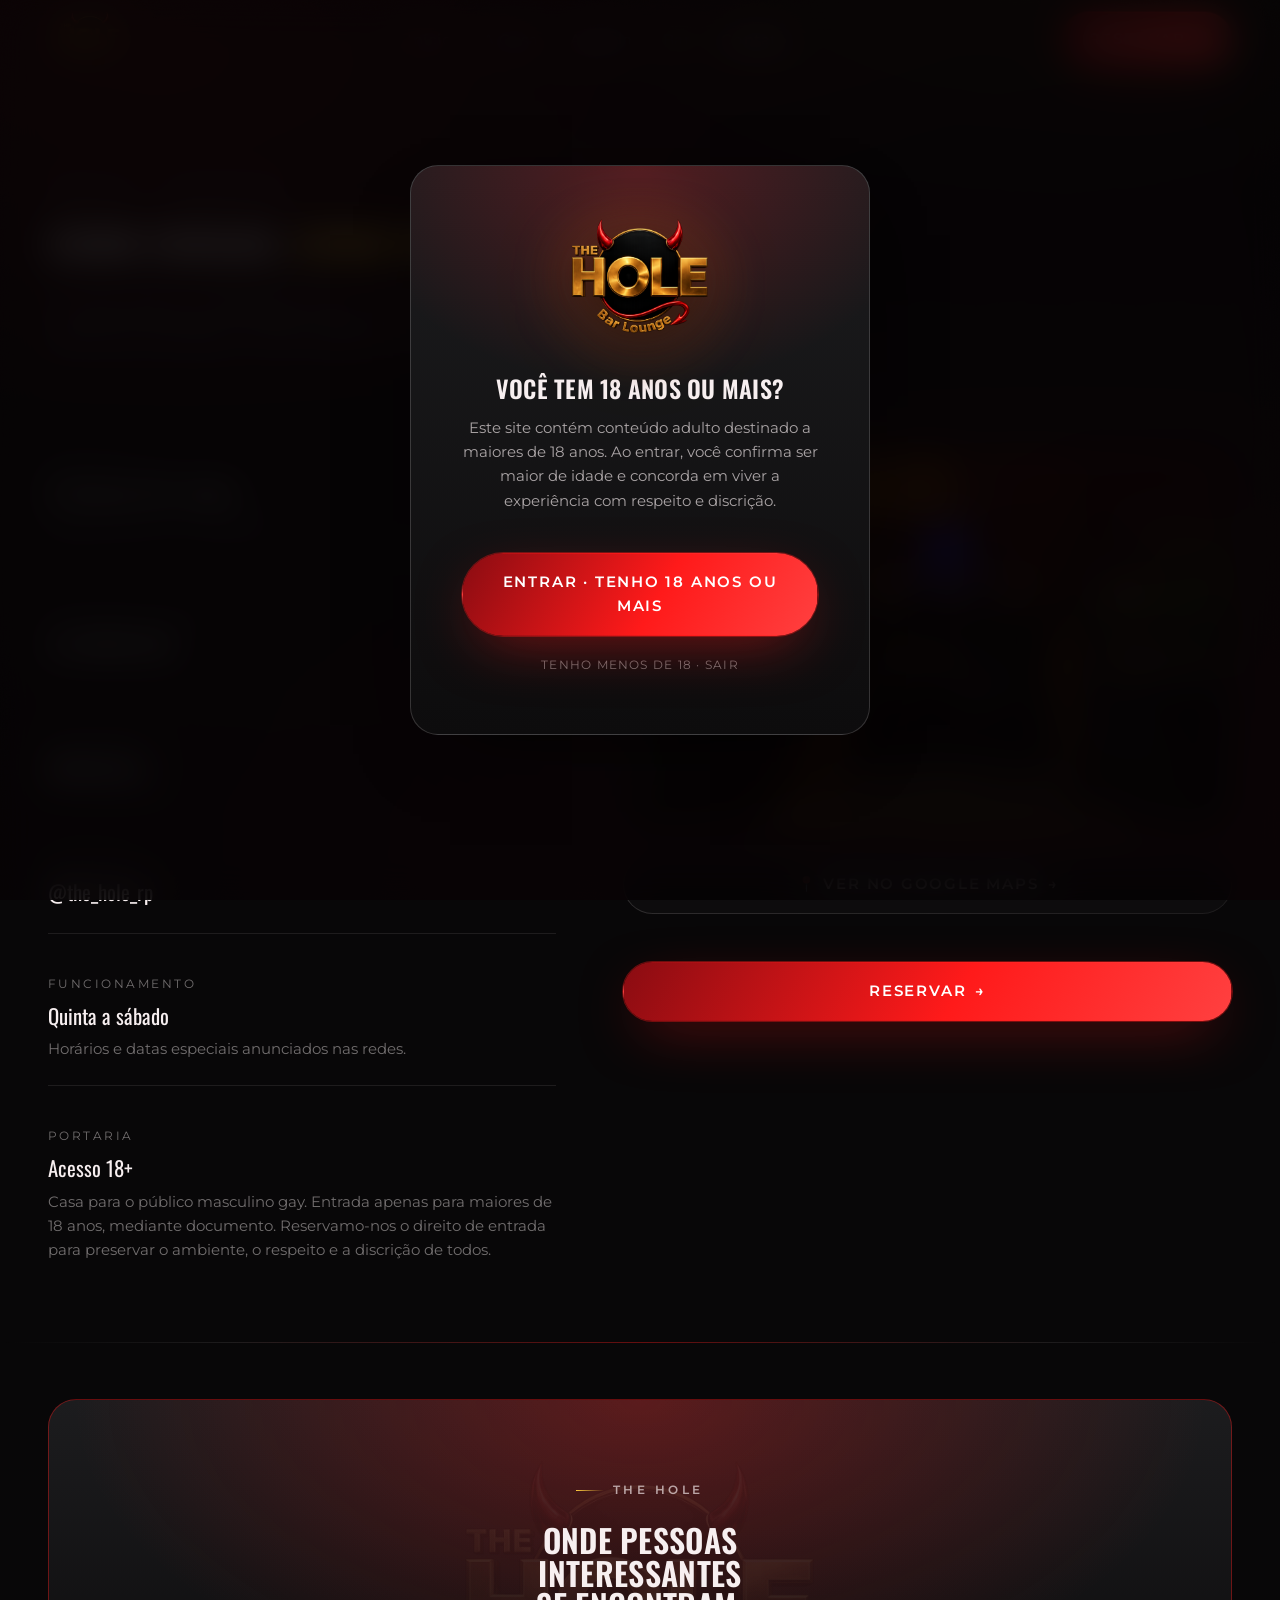
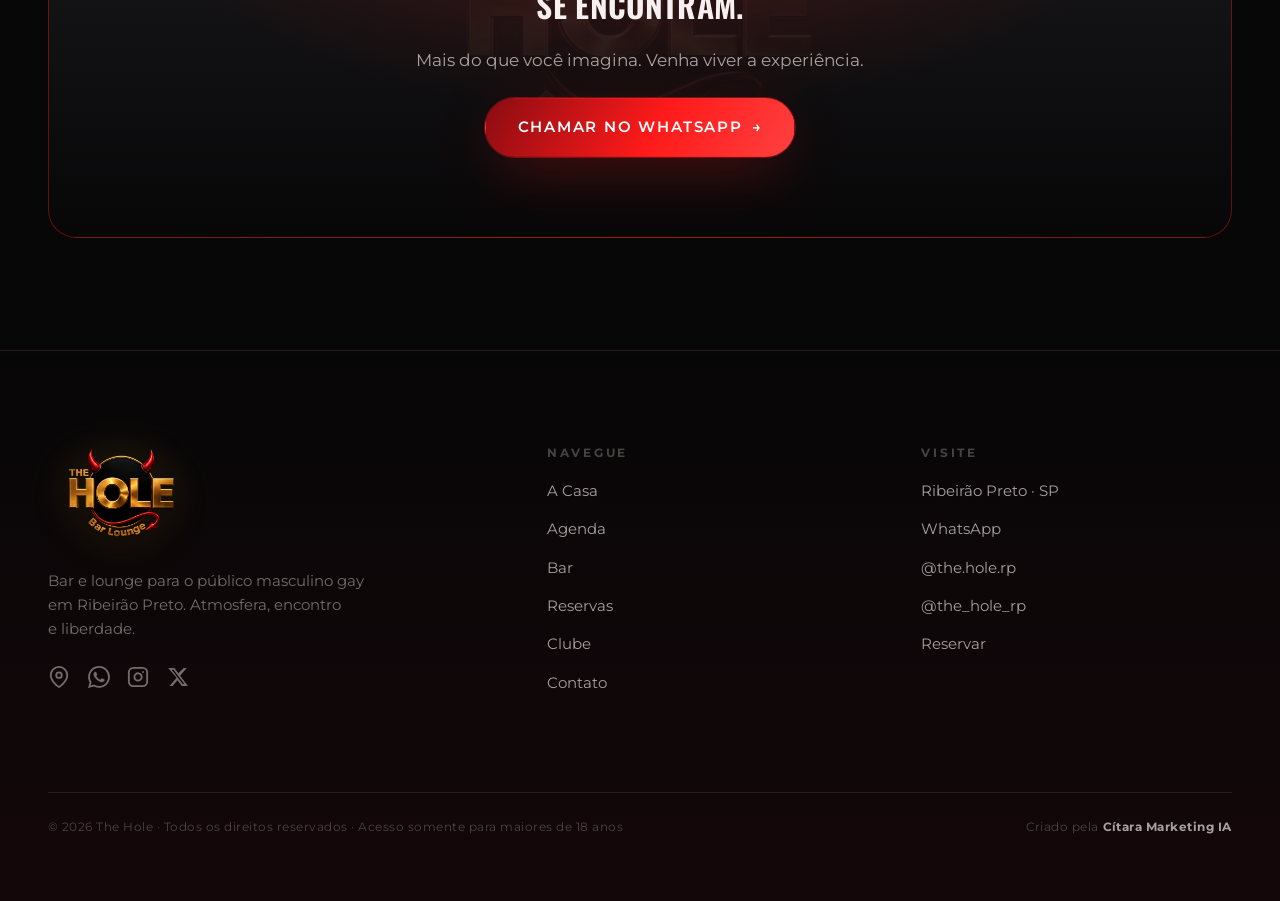
<file: contato.html>
<!DOCTYPE html>
<html lang="pt-BR">
<head>
  <meta charset="UTF-8" />
  <meta name="viewport" content="width=device-width, initial-scale=1.0" />
  <title>Contato · The Hole · Como chegar e falar com a casa</title>
  <meta name="description" content="Endereço, horários, portaria e contato do The Hole em Ribeirão Preto. Fale com a casa pelo WhatsApp. Acesso para maiores de 18 anos." />
  <meta name="theme-color" content="#070405" />
  <link rel="icon" href="data:image/svg+xml,%3Csvg xmlns='http://www.w3.org/2000/svg' viewBox='0 0 32 32'%3E%3Crect width='32' height='32' fill='%23070405'/%3E%3Ccircle cx='16' cy='16' r='7' fill='none' stroke='%23ff2f3e' stroke-width='3'/%3E%3C/svg%3E" />
  <link rel="preconnect" href="https://fonts.googleapis.com" />
  <link rel="preconnect" href="https://fonts.gstatic.com" crossorigin />
  <link href="https://fonts.googleapis.com/css2?family=Montserrat:ital,wght@0,300;0,400;0,500;0,600;0,700;1,500&family=Oswald:wght@400;500;600;700&display=swap" rel="stylesheet" />
  <link rel="stylesheet" href="css/tokens.css" />
  <link rel="stylesheet" href="css/base.css" />
  <link rel="stylesheet" href="css/components.css" />
  <link rel="stylesheet" href="css/pages.css" />
  <script src="js/main.js" defer></script>
</head>
<body>

  <div class="age-gate" hidden role="dialog" aria-modal="true" aria-labelledby="age-title">
    <div class="age-card">
      <span class="brand"><img src="assets/img/logo-the-hole-trans.png" alt="The Hole Bar Lounge" class="brand-img" width="1100" height="733" decoding="async" /></span>
      <h2 id="age-title">Você tem 18 anos ou mais?</h2>
      <p>Este site contém conteúdo adulto destinado a maiores de 18 anos. Ao entrar, você confirma ser maior de idade e concorda em viver a experiência com respeito e discrição.</p>
      <div class="age-actions">
        <button class="btn btn--primary btn--lg btn--block" data-age-enter>Entrar · tenho 18 anos ou mais</button>
        <button class="age-leave" data-age-leave>Tenho menos de 18 · sair</button>
      </div>
    </div>
  </div>

  <header class="site-header">
    <nav class="nav wrap" aria-label="Navegação principal">
      <a href="index.html" class="brand" aria-label="The Hole · início"><img src="assets/img/logo-the-hole-trans.png" alt="The Hole Bar Lounge" class="brand-img" width="1100" height="733" decoding="async" /></a>
      <ul class="nav-links">
        <li><a href="index.html" data-nav>Início</a></li>
        <li><a href="a-casa.html" data-nav>A Casa</a></li>
        <li><a href="agenda.html" data-nav>Agenda</a></li>
        <li><a href="bar.html" data-nav>Bar</a></li>
        <li><a href="contato.html" data-nav>Contato</a></li>
      </ul>
      <div class="nav-cta">
        <a href="reservas.html" class="btn btn--primary">Reservar <span class="arrow">&rarr;</span></a>
      </div>
      <button class="nav-toggle" aria-label="Abrir menu" aria-expanded="false" aria-controls="drawer"><span></span></button>
    </nav>
  </header>

  <div class="drawer" id="drawer">
    <div class="wrap nav"><a href="index.html" class="brand"><img src="assets/img/logo-the-hole-trans.png" alt="The Hole Bar Lounge" class="brand-img" width="1100" height="733" decoding="async" /></a></div>
    <ul class="drawer-links">
      <li><a href="index.html" data-nav><span class="n">01</span> Início</a></li>
      <li><a href="a-casa.html" data-nav><span class="n">02</span> A Casa</a></li>
      <li><a href="agenda.html" data-nav><span class="n">03</span> Agenda</a></li>
      <li><a href="bar.html" data-nav><span class="n">04</span> Bar</a></li>
      <li><a href="reservas.html" data-nav><span class="n">05</span> Reservas</a></li>
      <li><a href="clube.html" data-nav><span class="n">06</span> Clube</a></li>
      <li><a href="contato.html" data-nav><span class="n">07</span> Contato</a></li>
    </ul>
    <div class="drawer-foot">
      <span>Ribeirão Preto · SP · 18+</span>
      <a href="reservas.html" class="btn btn--ghost">Reservar</a>
    </div>
  </div>

  <main>
    <section class="page-head">
      <p class="breadcrumb reveal"><a href="index.html">Início</a> · Contato</p>
      <h1 class="reveal">Como chegar, <em>como falar</em>.</h1>
      <p class="reveal">A casa está em Ribeirão Preto. Fale com a gente pelo WhatsApp para reservas, dúvidas e informações sobre as próximas noites.</p>
    </section>

    <section class="section wrap">
      <div class="contact-grid">
        <div class="info-block reveal">
          <div class="info-item">
            <span class="lbl">Endereço</span>
            <a class="val" href="https://www.google.com/maps/search/?api=1&query=R.+S%C3%A3o+Jos%C3%A9%2C+370%2C+Centro%2C+Ribeir%C3%A3o+Preto+-+SP%2C+14010-160" target="_blank" rel="noopener">R. São José, 370 · Centro</a>
            <span style="color: var(--ink-mute); font-size: var(--text-sm);">Ribeirão Preto · SP · 14010-160</span>
          </div>
          <div class="info-item">
            <span class="lbl">WhatsApp &amp; telefone</span>
            <a class="val" href="https://wa.me/5511978590128" target="_blank" rel="noopener">(11) 97859-0128</a>
          </div>
          <div class="info-item">
            <span class="lbl">Instagram</span>
            <a class="val" href="https://www.instagram.com/the.hole.rp/" target="_blank" rel="noopener">@the.hole.rp</a>
          </div>
          <div class="info-item">
            <span class="lbl">Twitter / X</span>
            <a class="val" href="https://x.com/the_hole_rp" target="_blank" rel="noopener">@the_hole_rp</a>
          </div>
          <div class="info-item">
            <span class="lbl">Funcionamento</span>
            <span class="val">Quinta a sábado</span>
            <span style="color: var(--ink-mute); font-size: var(--text-sm);">Horários e datas especiais anunciados nas redes.</span>
          </div>
          <div class="info-item" style="border-bottom: 0;">
            <span class="lbl">Portaria</span>
            <span class="val">Acesso 18+</span>
            <span style="color: var(--ink-mute); font-size: var(--text-sm);">Casa para o público masculino gay. Entrada apenas para maiores de 18 anos, mediante documento. Reservamo-nos o direito de entrada para preservar o ambiente, o respeito e a discrição de todos.</span>
          </div>
        </div>

        <div class="reveal">
          <figure class="shot" style="aspect-ratio: 16 / 10; margin-bottom: var(--space-md);">
            <img src="assets/img/real-fachada-noite.png" alt="Fachada do The Hole na R. São José, 370, Centro, Ribeirão Preto" loading="lazy" />
          </figure>
          <a href="https://www.google.com/maps/search/?api=1&query=R.+S%C3%A3o+Jos%C3%A9%2C+370%2C+Centro%2C+Ribeir%C3%A3o+Preto+-+SP%2C+14010-160" target="_blank" rel="noopener" class="btn btn--ghost btn--lg btn--block" style="margin-bottom: var(--space-md);">📍 Ver no Google Maps <span class="arrow">&rarr;</span></a>
          <a href="reservas.html" class="btn btn--primary btn--lg btn--block" style="margin-top: var(--space-md);">Reservar <span class="arrow">&rarr;</span></a>
        </div>
      </div>
    </section>

    <section class="section wrap">
      <div class="cta-band reveal">
        <span class="eyebrow is-centered">The Hole</span>
        <h2>Onde pessoas interessantes se encontram.</h2>
        <p>Mais do que você imagina. Venha viver a experiência.</p>
        <a href="https://wa.me/5511978590128" target="_blank" rel="noopener" class="btn btn--primary btn--lg">Chamar no WhatsApp <span class="arrow">&rarr;</span></a>
      </div>
    </section>
  </main>

  <footer class="site-footer">
    <div class="wrap">
      <div class="footer-grid">
        <div class="footer-brand">
          <a href="index.html" class="brand"><img src="assets/img/logo-the-hole-trans.png" alt="The Hole Bar Lounge" class="brand-img" width="1100" height="733" decoding="async" /></a>
          <p>Bar e lounge para o público masculino gay em Ribeirão Preto. Atmosfera, encontro e liberdade.</p>
          <div style="display:flex;gap:1.1rem;margin-top:var(--space-md);align-items:center;">
            <a href="contato.html" title="Como chegar" aria-label="Localização" style="color:var(--ink-mute);transition:color .2s;" onmouseover="this.style.color='var(--brand)'" onmouseout="this.style.color='var(--ink-mute)'"><svg width="22" height="22" viewBox="0 0 24 24" fill="none" stroke="currentColor" stroke-width="2" stroke-linecap="round" stroke-linejoin="round" aria-hidden="true"><path d="M21 10c0 7-9 13-9 13s-9-6-9-13a9 9 0 0 1 18 0z"/><circle cx="12" cy="10" r="3"/></svg></a>
            <a href="https://wa.me/5511978590128" target="_blank" rel="noopener" title="WhatsApp" aria-label="WhatsApp" style="color:var(--ink-mute);transition:color .2s;" onmouseover="this.style.color='var(--brand)'" onmouseout="this.style.color='var(--ink-mute)'"><svg width="22" height="22" viewBox="0 0 24 24" fill="currentColor" aria-hidden="true"><path d="M17.472 14.382c-.297-.149-1.758-.867-2.03-.967-.273-.099-.471-.148-.67.15-.197.297-.767.966-.94 1.164-.173.199-.347.223-.644.075-.297-.15-1.255-.463-2.39-1.475-.883-.788-1.48-1.761-1.653-2.059-.173-.297-.018-.458.13-.606.134-.133.298-.347.446-.52.149-.174.198-.298.298-.497.099-.198.05-.371-.025-.52-.075-.149-.669-1.612-.916-2.207-.242-.579-.487-.5-.669-.51-.173-.008-.371-.01-.57-.01-.198 0-.52.074-.792.372-.272.297-1.04 1.016-1.04 2.479 0 1.462 1.065 2.875 1.213 3.074.149.198 2.096 3.2 5.077 4.487.709.306 1.262.489 1.694.625.712.227 1.36.195 1.871.118.571-.085 1.758-.719 2.006-1.413.248-.694.248-1.289.173-1.413-.074-.124-.272-.198-.57-.347m-5.421 7.403h-.004a9.87 9.87 0 0 1-5.031-1.378l-.361-.214-3.741.982.998-3.648-.235-.374a9.86 9.86 0 0 1-1.51-5.26c.001-5.45 4.436-9.884 9.888-9.884 2.64 0 5.122 1.03 6.988 2.898a9.825 9.825 0 0 1 2.893 6.994c-.003 5.45-4.437 9.884-9.885 9.884m8.413-18.297A11.815 11.815 0 0 0 12.05 0C5.495 0 .16 5.335.157 11.892c0 2.096.547 4.142 1.588 5.945L.057 24l6.305-1.654a11.882 11.882 0 0 0 5.683 1.448h.005c6.554 0 11.89-5.335 11.893-11.893a11.821 11.821 0 0 0-3.48-8.413z"/></svg></a>
            <a href="https://www.instagram.com/the.hole.rp/" target="_blank" rel="noopener" title="Instagram @the.hole.rp" aria-label="Instagram" style="color:var(--ink-mute);transition:color .2s;" onmouseover="this.style.color='var(--brand)'" onmouseout="this.style.color='var(--ink-mute)'"><svg width="22" height="22" viewBox="0 0 24 24" fill="none" stroke="currentColor" stroke-width="2" stroke-linecap="round" stroke-linejoin="round" aria-hidden="true"><rect x="2" y="2" width="20" height="20" rx="5" ry="5"/><path d="M16 11.37A4 4 0 1 1 12.63 8 4 4 0 0 1 16 11.37z"/><line x1="17.5" y1="6.5" x2="17.51" y2="6.5"/></svg></a>
            <a href="https://x.com/the_hole_rp" target="_blank" rel="noopener" title="Twitter @the_hole_rp" aria-label="Twitter / X" style="color:var(--ink-mute);transition:color .2s;" onmouseover="this.style.color='var(--brand)'" onmouseout="this.style.color='var(--ink-mute)'"><svg width="22" height="22" viewBox="0 0 24 24" fill="currentColor" aria-hidden="true"><path d="M18.244 2.25h3.308l-7.227 8.26 8.502 11.24H16.17l-4.714-6.231-5.401 6.231H2.746l7.73-8.835L1.254 2.25H8.08l4.259 5.622zm-1.161 17.52h1.833L7.084 4.126H5.117z"/></svg></a>
          </div>
        </div>
        <div class="footer-col">
          <h4>Navegue</h4>
          <ul>
            <li><a href="a-casa.html">A Casa</a></li>
            <li><a href="agenda.html">Agenda</a></li>
            <li><a href="bar.html">Bar</a></li>
            <li><a href="reservas.html">Reservas</a></li>
            <li><a href="clube.html">Clube</a></li>
            <li><a href="contato.html">Contato</a></li>
          </ul>
        </div>
        <div class="footer-col">
          <h4>Visite</h4>
          <ul>
            <li><a href="contato.html">Ribeirão Preto · SP</a></li>
            <li><a href="https://wa.me/5511978590128" target="_blank" rel="noopener">WhatsApp</a></li>
            <li><a href="https://www.instagram.com/the.hole.rp/" target="_blank" rel="noopener">@the.hole.rp</a></li>
            <li><a href="https://x.com/the_hole_rp" target="_blank" rel="noopener">@the_hole_rp</a></li>
            <li><a href="reservas.html">Reservar</a></li>
          </ul>
        </div>
      </div>
      <div class="footer-bottom">
        <span>&copy; <span data-year></span> The Hole · Todos os direitos reservados · Acesso somente para maiores de 18 anos</span>
        <span class="by">Criado pela <b>Cítara Marketing IA</b></span>
      </div>
    </div>
  </footer>

</body>
</html>
</file>
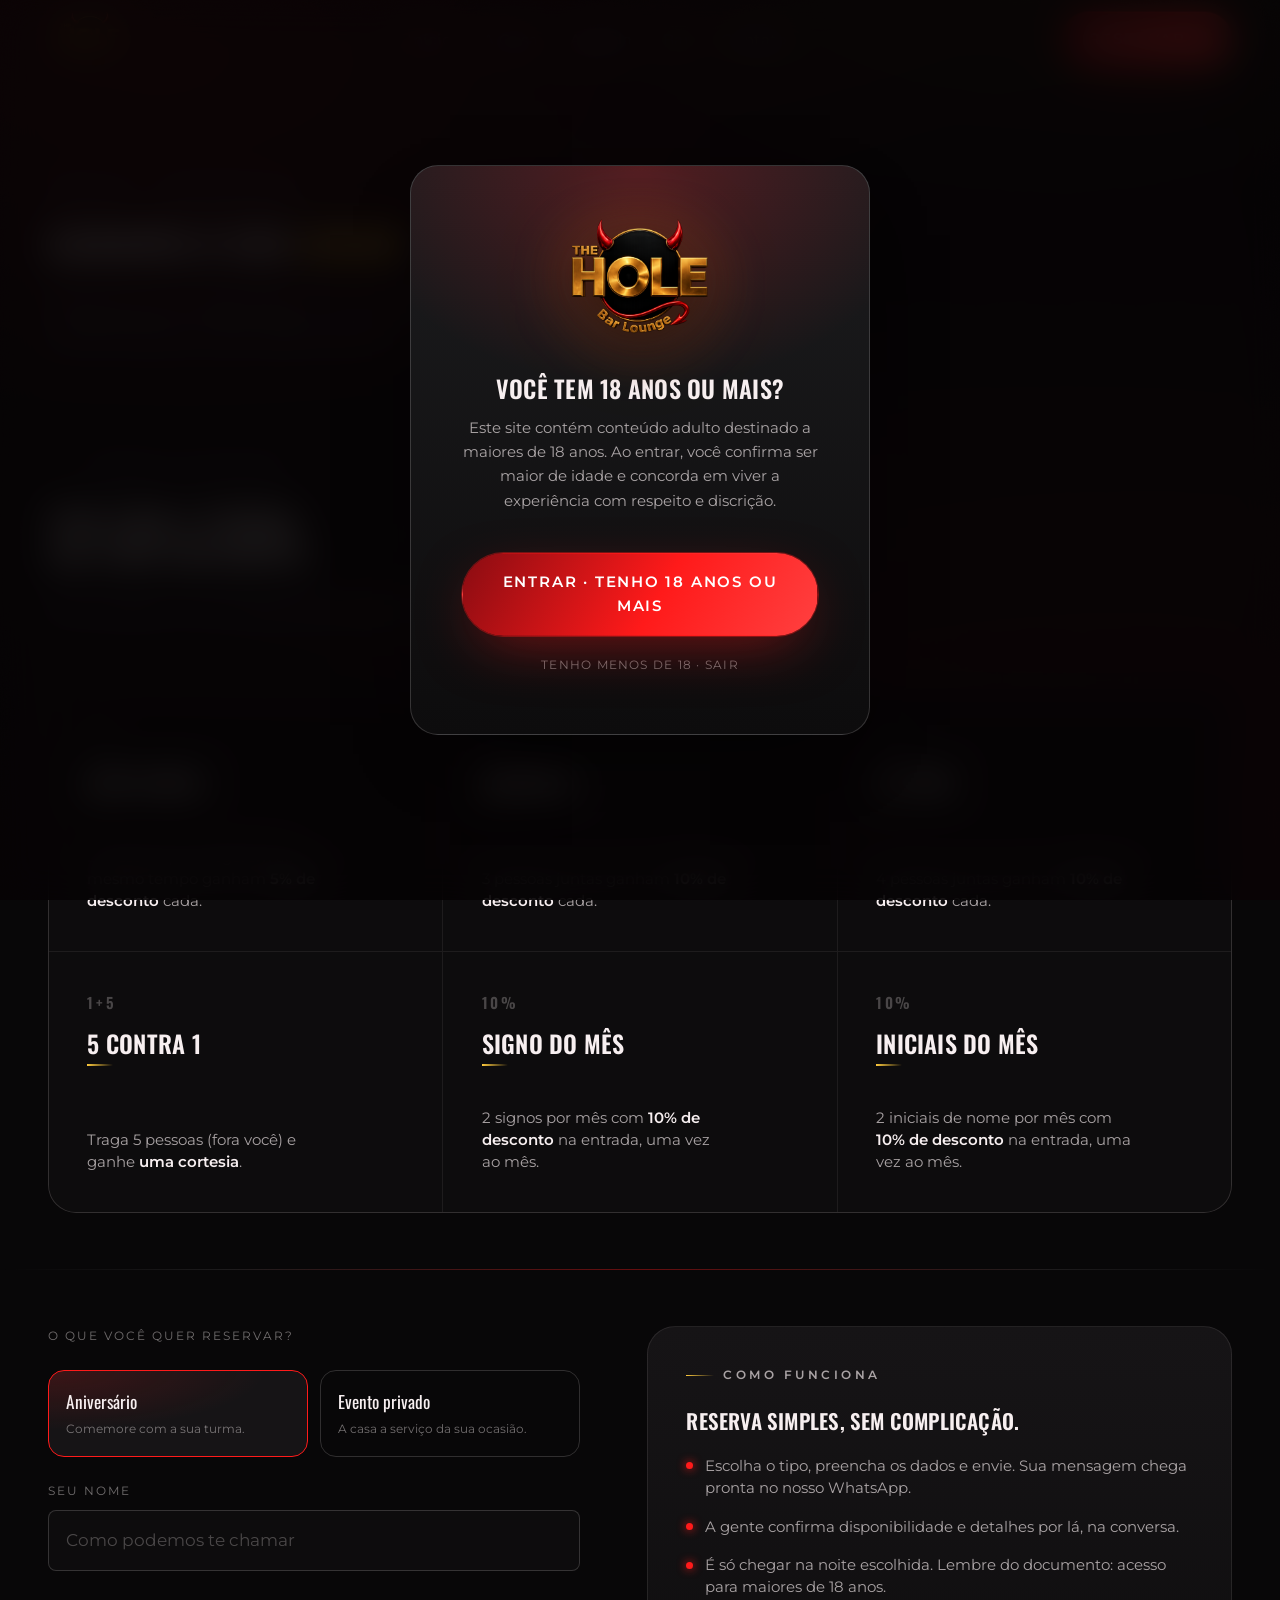
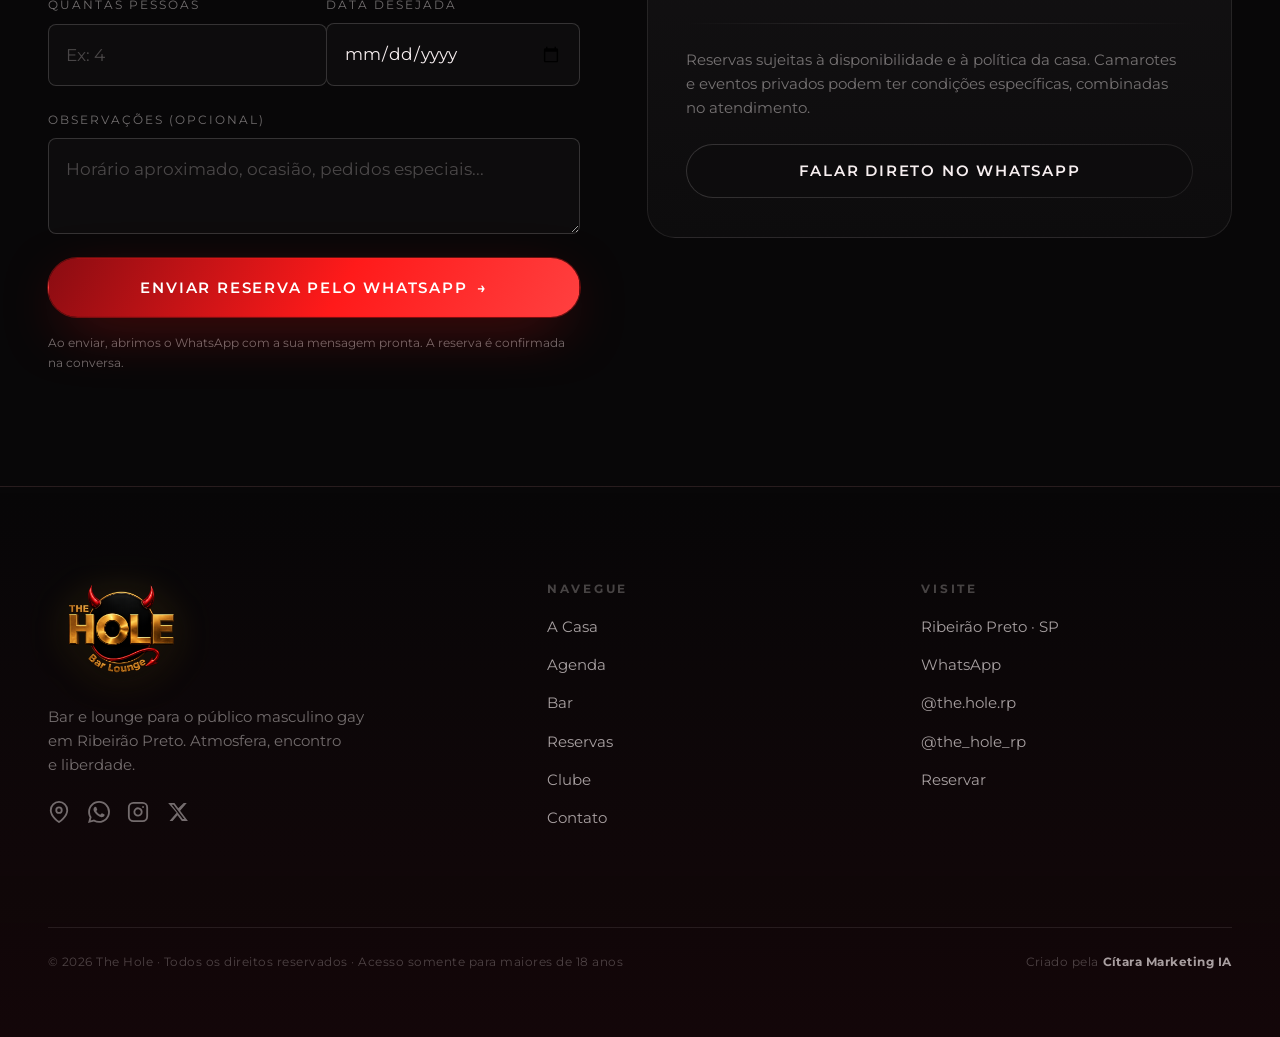
<file: reservas.html>
<!DOCTYPE html>
<html lang="pt-BR">
<head>
  <meta charset="UTF-8" />
  <meta name="viewport" content="width=device-width, initial-scale=1.0" />
  <title>Reservas · The Hole · Mesa, camarote e aniversário</title>
  <meta name="description" content="Reserve mesa, camarote, aniversário ou evento privado no The Hole, em Ribeirão Preto. Em segundos, direto pelo WhatsApp. 18+" />
  <meta name="theme-color" content="#070405" />
  <link rel="icon" href="data:image/svg+xml,%3Csvg xmlns='http://www.w3.org/2000/svg' viewBox='0 0 32 32'%3E%3Crect width='32' height='32' fill='%23070405'/%3E%3Ccircle cx='16' cy='16' r='7' fill='none' stroke='%23ff2f3e' stroke-width='3'/%3E%3C/svg%3E" />
  <link rel="preconnect" href="https://fonts.googleapis.com" />
  <link rel="preconnect" href="https://fonts.gstatic.com" crossorigin />
  <link href="https://fonts.googleapis.com/css2?family=Montserrat:ital,wght@0,300;0,400;0,500;0,600;0,700;1,500&family=Oswald:wght@400;500;600;700&display=swap" rel="stylesheet" />
  <link rel="stylesheet" href="css/tokens.css" />
  <link rel="stylesheet" href="css/base.css" />
  <link rel="stylesheet" href="css/components.css" />
  <link rel="stylesheet" href="css/pages.css" />
  <script src="js/main.js" defer></script>
</head>
<body>

  <div class="age-gate" hidden role="dialog" aria-modal="true" aria-labelledby="age-title">
    <div class="age-card">
      <span class="brand"><img src="assets/img/logo-the-hole-trans.png" alt="The Hole Bar Lounge" class="brand-img" width="1100" height="733" decoding="async" /></span>
      <h2 id="age-title">Você tem 18 anos ou mais?</h2>
      <p>Este site contém conteúdo adulto destinado a maiores de 18 anos. Ao entrar, você confirma ser maior de idade e concorda em viver a experiência com respeito e discrição.</p>
      <div class="age-actions">
        <button class="btn btn--primary btn--lg btn--block" data-age-enter>Entrar · tenho 18 anos ou mais</button>
        <button class="age-leave" data-age-leave>Tenho menos de 18 · sair</button>
      </div>
    </div>
  </div>

  <header class="site-header">
    <nav class="nav wrap" aria-label="Navegação principal">
      <a href="index.html" class="brand" aria-label="The Hole · início"><img src="assets/img/logo-the-hole-trans.png" alt="The Hole Bar Lounge" class="brand-img" width="1100" height="733" decoding="async" /></a>
      <ul class="nav-links">
        <li><a href="index.html" data-nav>Início</a></li>
        <li><a href="a-casa.html" data-nav>A Casa</a></li>
        <li><a href="agenda.html" data-nav>Agenda</a></li>
        <li><a href="bar.html" data-nav>Bar</a></li>
        <li><a href="contato.html" data-nav>Contato</a></li>
      </ul>
      <div class="nav-cta">
        <a href="reservas.html" class="btn btn--primary">Reservar <span class="arrow">&rarr;</span></a>
      </div>
      <button class="nav-toggle" aria-label="Abrir menu" aria-expanded="false" aria-controls="drawer"><span></span></button>
    </nav>
  </header>

  <div class="drawer" id="drawer">
    <div class="wrap nav"><a href="index.html" class="brand"><img src="assets/img/logo-the-hole-trans.png" alt="The Hole Bar Lounge" class="brand-img" width="1100" height="733" decoding="async" /></a></div>
    <ul class="drawer-links">
      <li><a href="index.html" data-nav><span class="n">01</span> Início</a></li>
      <li><a href="a-casa.html" data-nav><span class="n">02</span> A Casa</a></li>
      <li><a href="agenda.html" data-nav><span class="n">03</span> Agenda</a></li>
      <li><a href="bar.html" data-nav><span class="n">04</span> Bar</a></li>
      <li><a href="reservas.html" data-nav><span class="n">05</span> Reservas</a></li>
      <li><a href="clube.html" data-nav><span class="n">06</span> Clube</a></li>
      <li><a href="contato.html" data-nav><span class="n">07</span> Contato</a></li>
    </ul>
    <div class="drawer-foot">
      <span>Ribeirão Preto · SP · 18+</span>
      <a href="reservas.html" class="btn btn--ghost">Reservar</a>
    </div>
  </div>

  <main>
    <section class="page-head">
      <p class="breadcrumb reveal"><a href="index.html">Início</a> · Reservas</p>
      <h1 class="reveal">Garanta o seu <em>lugar</em>.</h1>
      <p class="reveal">Preencha em segundos e envie direto para o nosso WhatsApp. Confirmamos a sua reserva por lá.</p>
    </section>

    <!-- Combos de Entrada -->
    <section class="section wrap">
      <div class="reveal">
        <span class="eyebrow">Combos de entrada</span>
        <h2 class="section-title">Vem com a turma, sai com desconto.</h2>
        <p class="section-lead">Promoções na entrada para quem chega junto. Não acumulativas.</p>
      </div>
      <div class="pillars reveal" style="--cols:3;grid-template-columns:repeat(3,1fr);">
        <article class="pillar">
          <span class="p-num" aria-hidden="true">5%</span>
          <h3>Mão Amiga</h3>
          <p>2 pessoas que chegarem ao mesmo tempo ganham <strong>5% de desconto</strong> cada.</p>
        </article>
        <article class="pillar">
          <span class="p-num" aria-hidden="true">10%</span>
          <h3>Marmita</h3>
          <p>3 pessoas juntas ganham <strong>10% de desconto</strong> cada.</p>
        </article>
        <article class="pillar">
          <span class="p-num" aria-hidden="true">10%</span>
          <h3>4 é Par</h3>
          <p>4 pessoas juntas ganham <strong>10% de desconto</strong> cada.</p>
        </article>
        <article class="pillar">
          <span class="p-num" aria-hidden="true">1+5</span>
          <h3>5 Contra 1</h3>
          <p>Traga 5 pessoas (fora você) e ganhe <strong>uma cortesia</strong>.</p>
        </article>
        <article class="pillar">
          <span class="p-num" aria-hidden="true">10%</span>
          <h3>Signo do Mês</h3>
          <p>2 signos por mês com <strong>10% de desconto</strong> na entrada, uma vez ao mês.</p>
        </article>
        <article class="pillar">
          <span class="p-num" aria-hidden="true">10%</span>
          <h3>Iniciais do Mês</h3>
          <p>2 iniciais de nome por mês com <strong>10% de desconto</strong> na entrada, uma vez ao mês.</p>
        </article>
      </div>
    </section>

    <section class="section wrap">
      <div class="reserve-layout">
        <!-- Form -->
        <form class="reveal" data-reserve-form novalidate>
          <fieldset style="border:0; padding:0; margin:0 0 var(--space-md);">
            <legend class="field"><label as="span">O que você quer reservar?</label></legend>
            <div class="choice-grid">
              <label class="choice">
                <input type="radio" name="tipo" value="Aniversário" checked />
                <div class="c-title">Aniversário</div>
                <div class="c-desc">Comemore com a sua turma.</div>
              </label>
              <label class="choice">
                <input type="radio" name="tipo" value="Evento privado" />
                <div class="c-title">Evento privado</div>
                <div class="c-desc">A casa a serviço da sua ocasião.</div>
              </label>
            </div>
          </fieldset>

          <div class="field">
            <label for="nome">Seu nome</label>
            <input type="text" id="nome" name="nome" placeholder="Como podemos te chamar" autocomplete="name" required />
          </div>

          <div class="field-row">
            <div class="field">
              <label for="pessoas">Quantas pessoas</label>
              <input type="number" id="pessoas" name="pessoas" min="1" placeholder="Ex: 4" />
            </div>
            <div class="field">
              <label for="data">Data desejada</label>
              <input type="date" id="data" name="data" />
            </div>
          </div>

          <div class="field">
            <label for="mensagem">Observações (opcional)</label>
            <textarea id="mensagem" name="mensagem" placeholder="Horário aproximado, ocasião, pedidos especiais..."></textarea>
          </div>

          <button type="submit" class="btn btn--primary btn--lg btn--block">
            Enviar reserva pelo WhatsApp <span class="arrow">&rarr;</span>
          </button>
          <p style="margin-top: var(--space-sm); color: var(--ink-mute); font-size: var(--text-xs);">
            Ao enviar, abrimos o WhatsApp com a sua mensagem pronta. A reserva é confirmada na conversa.
          </p>
        </form>

        <!-- Aside: política -->
        <aside class="reserve-aside reveal">
          <span class="eyebrow">Como funciona</span>
          <h3>Reserva simples, sem complicação.</h3>
          <ul>
            <li><span class="idx">01</span> <span>Escolha o tipo, preencha os dados e envie. Sua mensagem chega pronta no nosso WhatsApp.</span></li>
            <li><span class="idx">02</span> <span>A gente confirma disponibilidade e detalhes por lá, na conversa.</span></li>
            <li><span class="idx">03</span> <span>É só chegar na noite escolhida. Lembre do documento: acesso para maiores de 18 anos.</span></li>
          </ul>
          <hr class="hairline" />
          <p style="color: var(--ink-mute); font-size: var(--text-sm);">
            Reservas sujeitas à disponibilidade e à política da casa. Camarotes e eventos privados podem ter
            condições específicas, combinadas no atendimento.
          </p>
          <a class="btn btn--ghost btn--block" href="https://wa.me/5511978590128" target="_blank" rel="noopener">Falar direto no WhatsApp</a>
        </aside>
      </div>
    </section>
  </main>

  <footer class="site-footer">
    <div class="wrap">
      <div class="footer-grid">
        <div class="footer-brand">
          <a href="index.html" class="brand"><img src="assets/img/logo-the-hole-trans.png" alt="The Hole Bar Lounge" class="brand-img" width="1100" height="733" decoding="async" /></a>
          <p>Bar e lounge para o público masculino gay em Ribeirão Preto. Atmosfera, encontro e liberdade.</p>
          <div style="display:flex;gap:1.1rem;margin-top:var(--space-md);align-items:center;">
            <a href="contato.html" title="Como chegar" aria-label="Localização" style="color:var(--ink-mute);transition:color .2s;" onmouseover="this.style.color='var(--brand)'" onmouseout="this.style.color='var(--ink-mute)'"><svg width="22" height="22" viewBox="0 0 24 24" fill="none" stroke="currentColor" stroke-width="2" stroke-linecap="round" stroke-linejoin="round" aria-hidden="true"><path d="M21 10c0 7-9 13-9 13s-9-6-9-13a9 9 0 0 1 18 0z"/><circle cx="12" cy="10" r="3"/></svg></a>
            <a href="https://wa.me/5511978590128" target="_blank" rel="noopener" title="WhatsApp" aria-label="WhatsApp" style="color:var(--ink-mute);transition:color .2s;" onmouseover="this.style.color='var(--brand)'" onmouseout="this.style.color='var(--ink-mute)'"><svg width="22" height="22" viewBox="0 0 24 24" fill="currentColor" aria-hidden="true"><path d="M17.472 14.382c-.297-.149-1.758-.867-2.03-.967-.273-.099-.471-.148-.67.15-.197.297-.767.966-.94 1.164-.173.199-.347.223-.644.075-.297-.15-1.255-.463-2.39-1.475-.883-.788-1.48-1.761-1.653-2.059-.173-.297-.018-.458.13-.606.134-.133.298-.347.446-.52.149-.174.198-.298.298-.497.099-.198.05-.371-.025-.52-.075-.149-.669-1.612-.916-2.207-.242-.579-.487-.5-.669-.51-.173-.008-.371-.01-.57-.01-.198 0-.52.074-.792.372-.272.297-1.04 1.016-1.04 2.479 0 1.462 1.065 2.875 1.213 3.074.149.198 2.096 3.2 5.077 4.487.709.306 1.262.489 1.694.625.712.227 1.36.195 1.871.118.571-.085 1.758-.719 2.006-1.413.248-.694.248-1.289.173-1.413-.074-.124-.272-.198-.57-.347m-5.421 7.403h-.004a9.87 9.87 0 0 1-5.031-1.378l-.361-.214-3.741.982.998-3.648-.235-.374a9.86 9.86 0 0 1-1.51-5.26c.001-5.45 4.436-9.884 9.888-9.884 2.64 0 5.122 1.03 6.988 2.898a9.825 9.825 0 0 1 2.893 6.994c-.003 5.45-4.437 9.884-9.885 9.884m8.413-18.297A11.815 11.815 0 0 0 12.05 0C5.495 0 .16 5.335.157 11.892c0 2.096.547 4.142 1.588 5.945L.057 24l6.305-1.654a11.882 11.882 0 0 0 5.683 1.448h.005c6.554 0 11.89-5.335 11.893-11.893a11.821 11.821 0 0 0-3.48-8.413z"/></svg></a>
            <a href="https://www.instagram.com/the.hole.rp/" target="_blank" rel="noopener" title="Instagram @the.hole.rp" aria-label="Instagram" style="color:var(--ink-mute);transition:color .2s;" onmouseover="this.style.color='var(--brand)'" onmouseout="this.style.color='var(--ink-mute)'"><svg width="22" height="22" viewBox="0 0 24 24" fill="none" stroke="currentColor" stroke-width="2" stroke-linecap="round" stroke-linejoin="round" aria-hidden="true"><rect x="2" y="2" width="20" height="20" rx="5" ry="5"/><path d="M16 11.37A4 4 0 1 1 12.63 8 4 4 0 0 1 16 11.37z"/><line x1="17.5" y1="6.5" x2="17.51" y2="6.5"/></svg></a>
            <a href="https://x.com/the_hole_rp" target="_blank" rel="noopener" title="Twitter @the_hole_rp" aria-label="Twitter / X" style="color:var(--ink-mute);transition:color .2s;" onmouseover="this.style.color='var(--brand)'" onmouseout="this.style.color='var(--ink-mute)'"><svg width="22" height="22" viewBox="0 0 24 24" fill="currentColor" aria-hidden="true"><path d="M18.244 2.25h3.308l-7.227 8.26 8.502 11.24H16.17l-4.714-6.231-5.401 6.231H2.746l7.73-8.835L1.254 2.25H8.08l4.259 5.622zm-1.161 17.52h1.833L7.084 4.126H5.117z"/></svg></a>
          </div>
        </div>
        <div class="footer-col">
          <h4>Navegue</h4>
          <ul>
            <li><a href="a-casa.html">A Casa</a></li>
            <li><a href="agenda.html">Agenda</a></li>
            <li><a href="bar.html">Bar</a></li>
            <li><a href="reservas.html">Reservas</a></li>
            <li><a href="clube.html">Clube</a></li>
            <li><a href="contato.html">Contato</a></li>
          </ul>
        </div>
        <div class="footer-col">
          <h4>Visite</h4>
          <ul>
            <li><a href="contato.html">Ribeirão Preto · SP</a></li>
            <li><a href="https://wa.me/5511978590128" target="_blank" rel="noopener">WhatsApp</a></li>
            <li><a href="https://www.instagram.com/the.hole.rp/" target="_blank" rel="noopener">@the.hole.rp</a></li>
            <li><a href="https://x.com/the_hole_rp" target="_blank" rel="noopener">@the_hole_rp</a></li>
            <li><a href="reservas.html">Reservar</a></li>
          </ul>
        </div>
      </div>
      <div class="footer-bottom">
        <span>&copy; <span data-year></span> The Hole · Todos os direitos reservados · Acesso somente para maiores de 18 anos</span>
        <span class="by">Criado pela <b>Cítara Marketing IA</b></span>
      </div>
    </div>
  </footer>

</body>
</html>
</file>
<file: css/tokens.css>
/* ============================================================
   THE HOLE · Design Tokens
   Direção: dark luxury / editorial noturno
   Paleta oficial: preto + vermelho (vermelho = luz/atmosfera, não corpos)
   ============================================================ */

:root {
  /* ---- Superfícies (preto intenso + grafite metálico, paleta oficial) ---- */
  --bg-void: #080708;
  --bg-base: #0d0c0d;
  --bg-raise: #161416;
  --bg-raise-2: #1c1c1e; /* grafite metálico oficial */
  --bg-glass: rgba(20, 18, 20, 0.62);

  /* ---- Marca (paleta oficial The Hole) ---- */
  --red: #ff1a1a;        /* vermelho elétrico */
  --red-bright: #ff4040; /* brilho/hover */
  --red-deep: #8a0c12;
  --red-wine: #4a0810;
  --gold: #ffcb3d;       /* dourado quente (logo/acentos) */
  --gold-soft: rgba(255, 203, 61, 0.18);
  --pink: #ff2072;       /* rosa neon (acento secundário) */
  --ember: #ff6b3d;

  /* ---- Tinta / texto (branco quente) ---- */
  --ink: #f7eff0;
  --ink-soft: rgba(247, 239, 240, 0.66);
  --ink-mute: rgba(247, 239, 240, 0.44);
  --ink-faint: rgba(247, 239, 240, 0.26);

  /* ---- Linhas e bordas ---- */
  --line: rgba(247, 239, 240, 0.09);
  --line-strong: rgba(247, 239, 240, 0.17);
  --line-red: rgba(255, 26, 26, 0.38);

  /* ---- Tipografia (Oswald: condensada/bold como a logo, com acentos PT-BR) ---- */
  --font-display: "Oswald", "Arial Narrow", system-ui, sans-serif;
  --font-sans: "Montserrat", system-ui, -apple-system, "Segoe UI", sans-serif;

  /* Escala fluida — sóbria, premium (Oswald condensada pede topos menores) */
  --text-xs: clamp(0.72rem, 0.7rem + 0.1vw, 0.78rem);
  --text-sm: clamp(0.85rem, 0.82rem + 0.14vw, 0.95rem);
  --text-base: clamp(1rem, 0.97rem + 0.18vw, 1.08rem);
  --text-lg: clamp(1.15rem, 1.07rem + 0.34vw, 1.3rem);
  --text-xl: clamp(1.2rem, 1.07rem + 0.55vw, 1.5rem);
  --text-2xl: clamp(1.5rem, 1.25rem + 1vw, 2rem);
  --text-3xl: clamp(1.7rem, 1.35rem + 1.5vw, 2.35rem);
  --text-hero: clamp(2rem, 1.5rem + 2.2vw, 2.9rem);

  /* ---- Espaçamento ---- */
  --space-2xs: 0.5rem;
  --space-xs: 0.75rem;
  --space-sm: 1rem;
  --space-md: 1.5rem;
  --space-lg: 2.5rem;
  --space-xl: 4rem;
  --space-2xl: 6rem;
  --space-section: clamp(2.25rem, 1.6rem + 2.4vw, 3.75rem);

  /* ---- Layout ---- */
  --maxw: 1280px;
  --maxw-text: 64ch;
  --gutter: clamp(1.25rem, 0.6rem + 3vw, 3.5rem);
  --radius-sm: 8px;
  --radius: 16px;
  --radius-lg: 28px;
  --radius-pill: 999px;

  /* ---- Sombra / brilho ---- */
  --shadow-soft: 0 24px 60px -28px rgba(0, 0, 0, 0.9);
  --shadow-card: 0 30px 80px -40px rgba(0, 0, 0, 0.95);
  --glow-red: 0 0 0 1px var(--line-red), 0 18px 60px -18px rgba(255, 26, 26, 0.55);

  /* ---- Motion ---- */
  --ease: cubic-bezier(0.16, 1, 0.3, 1);
  --ease-soft: cubic-bezier(0.33, 1, 0.68, 1);
  --dur-fast: 180ms;
  --dur: 420ms;
  --dur-slow: 900ms;

  /* ---- Layers ---- */
  --z-header: 60;
  --z-drawer: 80;
  --z-gate: 100;
}
</file>
<file: css/base.css>
/* ============================================================
   THE HOLE · Base · reset, atmosfera, tipografia, utilidades
   ============================================================ */

*,
*::before,
*::after {
  box-sizing: border-box;
  margin: 0;
  padding: 0;
}

html {
  -webkit-text-size-adjust: 100%;
  scroll-behavior: smooth;
}

@media (prefers-reduced-motion: reduce) {
  html { scroll-behavior: auto; }
}

body {
  font-family: var(--font-sans);
  font-size: var(--text-base);
  line-height: 1.62;
  color: var(--ink);
  background-color: var(--bg-void);
  -webkit-font-smoothing: antialiased;
  text-rendering: optimizeLegibility;
  overflow-x: hidden;
  position: relative;
  min-height: 100vh;
}

/* Atmosfera: luz vermelha de boate + véu escuro, fixos no fundo */
body::before {
  content: "";
  position: fixed;
  inset: 0;
  z-index: -2;
  background:
    radial-gradient(70% 55% at 82% -8%, rgba(255, 203, 61, 0.12), transparent 55%),
    radial-gradient(110% 75% at 12% 6%, rgba(255, 26, 26, 0.20), transparent 58%),
    radial-gradient(120% 90% at 88% 90%, rgba(74, 8, 16, 0.5), transparent 62%),
    radial-gradient(120% 100% at 50% 122%, rgba(255, 32, 114, 0.08), transparent 60%),
    linear-gradient(180deg, var(--bg-void), var(--bg-base) 60%, var(--bg-void));
  pointer-events: none;
}

/* Grão / textura sutil pra dar matéria à atmosfera */
body::after {
  content: "";
  position: fixed;
  inset: 0;
  z-index: -1;
  opacity: 0.05;
  pointer-events: none;
  background-image: url("data:image/svg+xml,%3Csvg xmlns='http://www.w3.org/2000/svg' width='160' height='160'%3E%3Cfilter id='n'%3E%3CfeTurbulence type='fractalNoise' baseFrequency='0.85' numOctaves='2' stitchTiles='stitch'/%3E%3C/filter%3E%3Crect width='100%25' height='100%25' filter='url(%23n)'/%3E%3C/svg%3E");
}

img,
picture,
svg,
video {
  display: block;
  max-width: 100%;
  height: auto;
}

a {
  color: inherit;
  text-decoration: none;
}

button,
input,
select,
textarea {
  font: inherit;
  color: inherit;
}

::selection {
  background: var(--red);
  color: #fff;
}

:focus-visible {
  outline: 2px solid var(--red-bright);
  outline-offset: 3px;
  border-radius: 4px;
}

/* ---------- Tipografia ---------- */
h1, h2, h3, h4 {
  font-family: var(--font-display);
  font-weight: 600;
  line-height: 1.02;
  letter-spacing: 0.01em;
  text-transform: uppercase;
  text-wrap: balance;
}

/* destaque dourado, mesma família condensada da logo (sem cursiva) */
h1 em, h2 em, h3 em {
  font-style: normal;
  color: var(--gold);
}

p { text-wrap: pretty; }

strong { color: var(--ink); font-weight: 600; }

/* ---------- Layout primitives ---------- */
.wrap {
  width: 100%;
  max-width: var(--maxw);
  margin-inline: auto;
  padding-inline: var(--gutter);
}

.section {
  padding-block: var(--space-section);
  position: relative;
}

.measure { max-width: var(--maxw-text); }

.center { text-align: center; }

/* ---------- Eyebrow / kicker label ---------- */
.eyebrow {
  display: inline-flex;
  align-items: center;
  gap: 0.7em;
  font-family: var(--font-sans);
  font-size: var(--text-xs);
  font-weight: 600;
  letter-spacing: 0.28em;
  text-transform: uppercase;
  color: var(--ink-soft);
}

.eyebrow::before {
  content: "";
  width: 28px;
  height: 1px;
  background: linear-gradient(90deg, var(--gold), transparent);
  flex: none;
}

.eyebrow.is-centered { justify-content: center; }

/* ---------- Section heading ---------- */
.section-title {
  font-size: var(--text-2xl);
  margin-top: var(--space-md);
  max-width: 20ch;
  line-height: 1.04;
}

.section-lead {
  margin-top: var(--space-md);
  color: var(--ink-soft);
  font-size: var(--text-lg);
  max-width: 54ch;
  line-height: 1.55;
}

/* ---------- Index number ---------- */
.idx {
  font-family: var(--font-display);
  font-style: italic;
  color: var(--red);
  font-size: var(--text-lg);
  line-height: 1;
}

/* ---------- Reveal on scroll ---------- */
.reveal {
  opacity: 0;
  transform: translateY(28px);
  transition:
    opacity var(--dur-slow) var(--ease),
    transform var(--dur-slow) var(--ease);
  transition-delay: var(--reveal-delay, 0ms);
  will-change: opacity, transform;
}

.reveal.in {
  opacity: 1;
  transform: none;
}

@media (prefers-reduced-motion: reduce) {
  .reveal {
    opacity: 1;
    transform: none;
    transition: none;
  }
}

/* ---------- Helpers ---------- */
.hairline {
  height: 1px;
  background: linear-gradient(90deg, transparent, var(--line-strong), transparent);
  border: 0;
}

.text-red { color: var(--red-bright); }
.sr-only {
  position: absolute;
  width: 1px; height: 1px;
  padding: 0; margin: -1px;
  overflow: hidden;
  clip: rect(0 0 0 0);
  white-space: nowrap;
  border: 0;
}
.no-scroll { overflow: hidden; }
</file>
<file: css/components.css>
/* ============================================================
   THE HOLE · Componentes
   ============================================================ */

/* ---------- Botões ---------- */
.btn {
  --btn-bg: transparent;
  --btn-fg: var(--ink);
  display: inline-flex;
  align-items: center;
  justify-content: center;
  gap: 0.6em;
  padding: 0.95em 1.7em;
  font-family: var(--font-sans);
  font-size: var(--text-sm);
  font-weight: 600;
  letter-spacing: 0.12em;
  text-transform: uppercase;
  color: var(--btn-fg);
  background: var(--btn-bg);
  border: 1px solid var(--line-strong);
  border-radius: var(--radius-pill);
  cursor: pointer;
  position: relative;
  overflow: hidden;
  transition:
    transform var(--dur-fast) var(--ease),
    border-color var(--dur) var(--ease),
    color var(--dur) var(--ease),
    box-shadow var(--dur) var(--ease);
}

.btn .arrow { transition: transform var(--dur) var(--ease); }
.btn:hover { transform: translateY(-2px); }
.btn:hover .arrow { transform: translateX(4px); }
.btn:active { transform: translateY(1px) scale(0.99); }
.btn:focus-visible { outline: 2px solid var(--gold); outline-offset: 3px; }

/* sheen dourado que varre no hover */
.btn::before {
  content: "";
  position: absolute;
  inset: 0;
  z-index: 1;
  pointer-events: none;
  background: linear-gradient(115deg, transparent 30%, rgba(255, 203, 61, 0.22) 48%, rgba(255, 255, 255, 0.1) 52%, transparent 70%);
  transform: translateX(-130%);
  transition: transform var(--dur-slow) var(--ease);
}
.btn:hover::before { transform: translateX(130%); }

.btn--primary {
  --btn-fg: #fff;
  border-color: transparent;
  background: linear-gradient(120deg, var(--red-deep), var(--red) 55%, var(--red-bright));
  box-shadow: var(--glow-red);
}
.btn--primary:hover {
  box-shadow: 0 0 0 1px var(--red-bright), 0 22px 70px -18px rgba(255, 26, 26, 0.75), 0 0 30px -6px rgba(255, 203, 61, 0.35);
}
.btn--primary:hover .arrow { transform: translateX(6px); }

.btn--ghost {
  background: linear-gradient(var(--bg-base), var(--bg-base)) padding-box,
    linear-gradient(120deg, var(--line-strong), var(--line)) border-box;
  border: 1px solid transparent;
}
.btn--ghost:hover {
  color: #fff;
  background: linear-gradient(var(--bg-raise), var(--bg-base)) padding-box,
    linear-gradient(120deg, var(--red-bright), var(--gold)) border-box;
  box-shadow: 0 0 40px -16px rgba(255, 26, 26, 0.6);
}

.btn--block { width: 100%; }
.btn--lg { padding: 1.1em 2.1em; }

@media (prefers-reduced-motion: reduce) {
  .btn::before { display: none; }
  .btn:hover, .btn:active { transform: none; }
}

/* ---------- Pill / tag ---------- */
.pill {
  display: inline-flex;
  align-items: center;
  gap: 0.5em;
  padding: 0.45em 0.95em;
  font-size: var(--text-xs);
  font-weight: 600;
  letter-spacing: 0.14em;
  text-transform: uppercase;
  color: var(--ink-soft);
  border: 1px solid var(--line);
  border-radius: var(--radius-pill);
  background: var(--bg-glass);
  backdrop-filter: blur(8px);
}
.pill .dot {
  width: 7px; height: 7px;
  border-radius: 50%;
  background: var(--red-bright);
  box-shadow: 0 0 10px var(--red-bright);
  animation: dot-pulse 2.4s var(--ease-soft) infinite;
}
@keyframes dot-pulse {
  0%, 100% { box-shadow: 0 0 6px var(--red-bright); opacity: 0.85; }
  50%      { box-shadow: 0 0 16px var(--red-bright), 0 0 28px rgba(255, 26, 26, 0.5); opacity: 1; }
}
@media (prefers-reduced-motion: reduce) { .pill .dot { animation: none; } }

/* ============================================================
   HEADER
   ============================================================ */
.site-header {
  position: fixed;
  inset: 0 0 auto 0;
  z-index: var(--z-header);
  transition: background var(--dur) var(--ease), border-color var(--dur) var(--ease);
  border-bottom: 1px solid transparent;
}
.site-header.scrolled {
  background: rgba(7, 4, 5, 0.72);
  backdrop-filter: blur(14px) saturate(1.2);
  border-bottom-color: var(--line);
}

.nav {
  display: flex;
  align-items: center;
  justify-content: space-between;
  gap: var(--space-md);
  height: 78px;
}

.brand {
  font-family: var(--font-display);
  font-size: 1.3rem;
  font-weight: 500;
  letter-spacing: 0.04em;
  display: inline-flex;
  align-items: center;
  gap: 0.12em;
  white-space: nowrap;
}
.brand b { font-weight: 600; }
.brand .o {
  color: var(--red-bright);
  font-style: italic;
}
/* Logo oficial transparente (3D dourada). Sem mix-blend: o PNG já tem alpha. */
.brand-img {
  height: 2.7em;
  width: auto;
  display: block;
  filter:
    drop-shadow(0 6px 14px rgba(0, 0, 0, 0.55))
    drop-shadow(0 0 18px rgba(255, 203, 61, 0.14));
  transition: filter var(--dur) var(--ease), transform var(--dur) var(--ease);
}
.brand:hover .brand-img {
  filter:
    drop-shadow(0 8px 18px rgba(0, 0, 0, 0.6))
    drop-shadow(0 0 26px rgba(255, 26, 26, 0.32))
    drop-shadow(0 0 14px rgba(255, 203, 61, 0.22));
  transform: translateY(-1px) scale(1.015);
}
.footer-brand .brand-img { height: 3.4em; }
.age-card .brand-img {
  height: 4.4em;
  margin-inline: auto;
  filter:
    drop-shadow(0 10px 26px rgba(0, 0, 0, 0.6))
    drop-shadow(0 0 34px rgba(255, 203, 61, 0.22))
    drop-shadow(0 0 22px rgba(255, 26, 26, 0.18));
}
@media (prefers-reduced-motion: reduce) {
  .brand:hover .brand-img { transform: none; }
}

.nav-links {
  display: flex;
  align-items: center;
  gap: clamp(1rem, 2.4vw, 2.4rem);
  list-style: none;
}
.nav-links a {
  font-size: var(--text-sm);
  font-weight: 500;
  letter-spacing: 0.04em;
  color: var(--ink-soft);
  position: relative;
  padding-block: 0.4em;
  transition: color var(--dur) var(--ease);
}
.nav-links a::after {
  content: "";
  position: absolute;
  left: 0; bottom: 0;
  width: 100%; height: 1px;
  background: var(--red-bright);
  transform: scaleX(0);
  transform-origin: left;
  transition: transform var(--dur) var(--ease);
}
.nav-links a:hover { color: var(--ink); }
.nav-links a:hover::after,
.nav-links a[aria-current="page"]::after { transform: scaleX(1); }
.nav-links a[aria-current="page"] { color: var(--ink); }

.nav-cta { display: inline-flex; gap: var(--space-xs); align-items: center; }

/* Botão hamburger */
.nav-toggle {
  display: none;
  width: 46px; height: 46px;
  border: 1px solid var(--line-strong);
  border-radius: var(--radius-pill);
  background: var(--bg-glass);
  cursor: pointer;
  position: relative;
}
.nav-toggle span,
.nav-toggle span::before,
.nav-toggle span::after {
  content: "";
  position: absolute;
  left: 50%; top: 50%;
  width: 18px; height: 1.5px;
  background: var(--ink);
  transform: translate(-50%, -50%);
  transition: transform var(--dur) var(--ease), opacity var(--dur-fast) var(--ease);
}
.nav-toggle span::before { transform: translate(-50%, -6px); }
.nav-toggle span::after { transform: translate(-50%, 6px); }
.nav-toggle[aria-expanded="true"] span { background: transparent; }
.nav-toggle[aria-expanded="true"] span::before { transform: translate(-50%, 0) rotate(45deg); }
.nav-toggle[aria-expanded="true"] span::after { transform: translate(-50%, 0) rotate(-45deg); }

/* Drawer mobile */
.drawer {
  position: fixed;
  inset: 0;
  z-index: var(--z-drawer);
  background: rgba(7, 4, 5, 0.96);
  backdrop-filter: blur(20px);
  display: grid;
  grid-template-rows: 78px 1fr auto;
  opacity: 0;
  visibility: hidden;
  transition: opacity var(--dur) var(--ease), visibility var(--dur);
}
.drawer.open { opacity: 1; visibility: visible; }
.drawer-links {
  list-style: none;
  display: flex;
  flex-direction: column;
  justify-content: center;
  gap: 0.2rem;
  padding-inline: var(--gutter);
}
.drawer-links a {
  font-family: var(--font-display);
  font-size: clamp(2rem, 9vw, 3rem);
  letter-spacing: -0.02em;
  padding-block: 0.25em;
  border-bottom: 1px solid var(--line);
  display: flex;
  align-items: baseline;
  gap: 0.6rem;
  transition: color var(--dur) var(--ease), padding-left var(--dur) var(--ease);
}
.drawer-links a .n {
  font-size: 0.8rem;
  font-style: italic;
  color: var(--red);
  font-family: var(--font-display);
}
.drawer-links a:hover { color: var(--red-bright); padding-left: 0.6rem; }
.drawer-foot {
  padding: var(--gutter);
  display: flex;
  flex-wrap: wrap;
  gap: var(--space-sm);
  align-items: center;
  justify-content: space-between;
  border-top: 1px solid var(--line);
  color: var(--ink-mute);
  font-size: var(--text-sm);
}

@media (max-width: 900px) {
  .nav-links, .nav-cta .btn { display: none; }
  .nav-toggle { display: block; }
}

/* ============================================================
   CARDS
   ============================================================ */
.card {
  position: relative;
  border: 1px solid var(--line);
  border-radius: var(--radius-lg);
  background: linear-gradient(180deg, var(--bg-raise), var(--bg-base));
  padding: clamp(1.5rem, 1rem + 2vw, 2.5rem);
  overflow: hidden;
  transition: border-color var(--dur) var(--ease), transform var(--dur) var(--ease), box-shadow var(--dur) var(--ease);
}
.card::after {
  content: "";
  position: absolute;
  inset: 0;
  background: radial-gradient(120% 80% at 100% 0%, rgba(225, 29, 42, 0.16), transparent 60%);
  opacity: 0;
  transition: opacity var(--dur) var(--ease);
  pointer-events: none;
}
.card:hover {
  border-color: var(--line-red);
  transform: translateY(-4px);
  box-shadow: var(--shadow-card);
}
.card:hover::after { opacity: 1; }

/* ============================================================
   FOOTER
   ============================================================ */
.site-footer {
  position: relative;
  border-top: 1px solid var(--line);
  padding-block: var(--space-2xl) var(--space-xl);
  margin-top: var(--space-section);
  background: linear-gradient(180deg, transparent, rgba(74, 8, 16, 0.18));
}
.footer-grid {
  display: grid;
  grid-template-columns: minmax(0, 1.4fr) minmax(0, 1fr) minmax(0, 1fr);
  gap: var(--space-xl);
}
.footer-brand .brand { font-size: 1.8rem; }
.footer-brand p {
  margin-top: var(--space-sm);
  color: var(--ink-mute);
  max-width: 34ch;
  font-size: var(--text-sm);
}
.footer-col h4 {
  font-family: var(--font-sans);
  font-size: var(--text-xs);
  font-weight: 700;
  letter-spacing: 0.22em;
  text-transform: uppercase;
  color: var(--ink-faint);
  margin-bottom: var(--space-sm);
}
.footer-col ul { list-style: none; display: flex; flex-direction: column; gap: 0.6em; }
.footer-col a { color: var(--ink-soft); font-size: var(--text-sm); transition: color var(--dur) var(--ease); }
.footer-col a:hover { color: var(--red-bright); }
.footer-bottom {
  margin-top: var(--space-2xl);
  padding-top: var(--space-md);
  border-top: 1px solid var(--line);
  display: flex;
  flex-wrap: wrap;
  justify-content: space-between;
  gap: var(--space-sm);
  color: var(--ink-faint);
  font-size: var(--text-xs);
  letter-spacing: 0.04em;
}
.footer-bottom .by b { color: var(--ink-soft); }

@media (max-width: 760px) {
  .footer-grid { grid-template-columns: 1fr; gap: var(--space-lg); }
}

/* ============================================================
   AGE GATE (18+)
   ============================================================ */
.age-gate {
  position: fixed;
  inset: 0;
  z-index: var(--z-gate);
  display: grid;
  place-items: center;
  padding: var(--gutter);
  background: rgba(5, 3, 4, 0.86);
  backdrop-filter: blur(18px);
  transition: opacity var(--dur) var(--ease), visibility var(--dur);
}
.age-gate[hidden] { display: none; }
.age-gate.closing { opacity: 0; visibility: hidden; }
.age-card {
  max-width: 460px;
  text-align: center;
  border: 1px solid var(--line-strong);
  border-radius: var(--radius-lg);
  background: linear-gradient(180deg, var(--bg-raise-2), var(--bg-base));
  padding: clamp(2rem, 1rem + 5vw, 3.2rem);
  box-shadow: var(--shadow-card);
  position: relative;
  overflow: hidden;
}
.age-card::before {
  content: "";
  position: absolute;
  inset: 0;
  background: radial-gradient(100% 60% at 50% 0%, rgba(225, 29, 42, 0.28), transparent 65%);
  pointer-events: none;
}
.age-card .brand { font-size: 1.8rem; justify-content: center; display: inline-flex; }
.age-card h2 { font-size: var(--text-xl); margin-top: var(--space-md); }
.age-card p { color: var(--ink-soft); margin-top: var(--space-sm); font-size: var(--text-sm); }
.age-actions { margin-top: var(--space-lg); display: flex; flex-direction: column; gap: var(--space-xs); }
.age-leave {
  background: none; border: 0; cursor: pointer;
  color: var(--ink-mute); font-size: var(--text-xs);
  letter-spacing: 0.1em; text-transform: uppercase;
  padding: 0.6em; transition: color var(--dur) var(--ease);
}
.age-leave:hover { color: var(--ink); }
</file>
<file: css/pages.css>
/* ============================================================
   THE HOLE · Páginas e seções
   ============================================================ */

/* ---------- HERO (home) ---------- */
.hero {
  position: relative;
  min-height: 90svh;
  display: grid;
  align-items: center;
  padding-top: clamp(110px, 78px + 8vh, 150px);
  padding-bottom: var(--space-2xl);
  overflow: hidden;
  isolation: isolate;
}
.hero-glow {
  position: absolute;
  inset: 0;
  z-index: -2;
  background:
    radial-gradient(38% 42% at 50% 32%, rgba(255, 203, 61, 0.18), transparent 62%),
    radial-gradient(58% 50% at 50% 72%, rgba(255, 26, 26, 0.2), transparent 64%),
    radial-gradient(50% 60% at 16% 88%, rgba(74, 8, 16, 0.4), transparent 66%);
  filter: blur(12px);
  animation: pulse-glow 11s var(--ease-soft) infinite alternate;
}
@keyframes pulse-glow {
  from { opacity: 0.72; transform: scale(1); }
  to   { opacity: 1;    transform: scale(1.06); }
}

/* conteúdo centrado-editorial */
.hero-inner {
  display: grid;
  gap: var(--space-md);
  justify-items: center;
  text-align: center;
  max-width: 880px;
  margin-inline: auto;
}
.hero-inner > * { max-width: 100%; }

/* LOGO protagonista, com aura dourada/vermelha que respira */
.hero-logo { position: relative; margin-bottom: var(--space-2xs); }
.hero-logo img {
  display: block;
  width: clamp(230px, 34vw, 460px);
  height: auto;
  filter:
    drop-shadow(0 0 28px rgba(255, 203, 61, 0.32))
    drop-shadow(0 14px 46px rgba(255, 26, 26, 0.28));
  animation: logo-breathe 7s var(--ease-soft) infinite alternate;
}
@keyframes logo-breathe {
  from { filter: drop-shadow(0 0 22px rgba(255, 203, 61, 0.24)) drop-shadow(0 14px 40px rgba(255, 26, 26, 0.22)); }
  to   { filter: drop-shadow(0 0 38px rgba(255, 203, 61, 0.4)) drop-shadow(0 16px 54px rgba(255, 26, 26, 0.36)); }
}
.hero-logo::before {
  content: "";
  position: absolute;
  inset: -20% -10%;
  z-index: -1;
  background: radial-gradient(50% 50% at 50% 50%, rgba(255, 203, 61, 0.14), transparent 70%);
  filter: blur(8px);
}

/* headline sóbria (Oswald, contida, não billboard) */
.hero h1 {
  font-size: clamp(1.5rem, 1.1rem + 1.7vw, 2.5rem);
  line-height: 1.02;
  letter-spacing: 0.01em;
  font-weight: 600;
}
.hero h1 .line { display: block; overflow: hidden; }
.hero h1 .line > span { display: block; transform: translateY(110%); }
.hero.loaded h1 .line > span { transform: translateY(0); transition: transform 1.1s var(--ease); }
.hero.loaded h1 .line:nth-child(1) > span { transition-delay: 0.25s; }
.hero.loaded h1 .line:nth-child(2) > span { transition-delay: 0.35s; }

.hero-sub {
  font-size: var(--text-base);
  color: var(--ink-soft);
  max-width: 50ch;
  line-height: 1.55;
  margin-top: var(--space-2xs);
}
.hero-sub em { color: var(--gold); font-style: normal; font-weight: 600; }

.hero-actions {
  display: flex;
  flex-wrap: wrap;
  gap: var(--space-sm);
  justify-content: center;
  margin-top: var(--space-2xs);
}

/* meta como lista, separadores em brasa via CSS (sem · manuais) */
.hero-meta {
  display: flex;
  flex-wrap: wrap;
  gap: var(--space-sm) var(--space-md);
  align-items: center;
  justify-content: center;
  list-style: none;
  margin-top: var(--space-xs);
  color: var(--ink-mute);
  font-size: var(--text-xs);
  letter-spacing: 0.16em;
  text-transform: uppercase;
}
.hero-meta li:not(:last-child)::after {
  content: "";
  display: inline-block;
  width: 4px; height: 4px;
  margin-left: var(--space-md);
  border-radius: 50%;
  background: var(--red);
  box-shadow: 0 0 8px var(--red);
  vertical-align: middle;
}
@media (max-width: 560px) { .hero-meta li::after { display: none; } }

.scroll-cue {
  position: absolute;
  bottom: var(--space-lg);
  right: var(--gutter);
  writing-mode: vertical-rl;
  font-size: var(--text-xs);
  letter-spacing: 0.3em;
  text-transform: uppercase;
  color: var(--ink-faint);
  display: flex;
  align-items: center;
  gap: 1rem;
}
.scroll-cue::after {
  content: "";
  width: 1px; height: 54px;
  background: linear-gradient(var(--red-bright), transparent);
}
@media (max-width: 700px) { .scroll-cue { display: none; } }

/* fade-in geral pra blocos do hero */
.hero.loaded [data-rise] {
  opacity: 1;
  transform: none;
}
[data-rise] {
  opacity: 0;
  transform: translateY(24px);
  transition: opacity 1s var(--ease) 0.5s, transform 1s var(--ease) 0.5s;
}
@media (prefers-reduced-motion: reduce) {
  .hero h1 .line > span,
  .hero-logo,
  [data-rise] { transform: none !important; opacity: 1 !important; }
  .hero-glow,
  .hero-logo img { animation: none !important; }
}

/* ---------- 4 PILARES ---------- */
.pillars {
  display: grid;
  grid-template-columns: repeat(4, minmax(0, 1fr));
  gap: 1px;
  border: 1px solid var(--line);
  border-radius: var(--radius-lg);
  overflow: hidden;
  background: var(--line);
  margin-top: var(--space-xl);
}
/* .pillar vira grid de 3 trilhas: num · título · descrição.
   O título cai SEMPRE na trilha 2 (mesma linha-base entre os 4 cards);
   a descrição ocupa a trilha 1fr e ancora na base, alinhada entre si. */
.pillar {
  background: var(--bg-base);
  padding: clamp(1.5rem, 1rem + 2vw, 2.4rem);
  min-height: 260px;
  display: grid;
  grid-template-rows: auto auto 1fr;
  gap: var(--space-sm);
  position: relative;
  isolation: isolate;
  transition: background var(--dur) var(--ease);
}
.pillar::before {
  content: "";
  position: absolute;
  left: 0; top: 0; bottom: 0;
  width: 2px;
  background: var(--red);
  transform: scaleY(0);
  transform-origin: top;
  transition: transform var(--dur) var(--ease);
  z-index: 1;
}
/* numeral dourado da marca (trilha 1), fixa o topo, dá identidade editorial */
.pillar .p-num {
  font-family: var(--font-display);
  font-size: var(--text-sm);
  font-weight: 600;
  letter-spacing: 0.18em;
  color: var(--ink-faint);
  transition: color var(--dur) var(--ease);
}
.pillar h3 {
  font-size: var(--text-xl);
  align-self: start;
  position: relative;
  padding-bottom: 0.7rem;
}
/* filete dourado curto sob o título: conecta visualmente os 4 cards */
.pillar h3::after {
  content: "";
  position: absolute;
  left: 0; bottom: 0;
  width: 26px; height: 2px;
  background: linear-gradient(90deg, var(--gold), transparent);
  transition: width var(--dur) var(--ease), background var(--dur) var(--ease);
}
.pillar p {
  color: var(--ink-soft);
  font-size: var(--text-sm);
  line-height: 1.5;
  align-self: end;
  max-width: 26ch;
}
.pillar:hover,
.pillar:focus-within { background: var(--bg-raise); }
.pillar:hover::before,
.pillar:focus-within::before { transform: scaleY(1); }
.pillar:hover .p-num,
.pillar:focus-within .p-num { color: var(--gold); }
.pillar:hover h3::after,
.pillar:focus-within h3::after {
  width: 52px;
  background: linear-gradient(90deg, var(--red-bright), var(--gold));
}
@media (prefers-reduced-motion: reduce) {
  .pillar, .pillar::before, .pillar h3::after, .pillar .p-num { transition: none; }
}
@media (max-width: 900px) { .pillars { grid-template-columns: repeat(2, minmax(0, 1fr)); } .pillar { min-height: 230px; } }
@media (max-width: 520px) { .pillars { grid-template-columns: 1fr; } .pillar { min-height: 0; } .pillar p { max-width: none; } }

/* ---------- MANIFESTO / faixa editorial ---------- */
.manifesto {
  text-align: center;
  display: grid;
  gap: var(--space-md);
  place-items: center;
}
.manifesto blockquote {
  font-family: var(--font-display);
  font-weight: 700;
  font-size: var(--text-3xl);
  line-height: 0.96;
  letter-spacing: 0.005em;
  max-width: 20ch;
}
.manifesto blockquote .hl { color: var(--red-bright); }

/* ---------- SPLIT (texto + visual) ---------- */
.split {
  display: grid;
  grid-template-columns: minmax(0, 1fr) minmax(0, 1fr);
  gap: clamp(2rem, 1rem + 4vw, 5rem);
  align-items: stretch;
}
.split.reverse > .split-media { order: -1; }
.split-body { align-self: center; }
.split-body p { color: var(--ink-soft); margin-top: var(--space-md); }
/* a foto acompanha a ALTURA do texto (sem torre): stretch + cover */
.split-media {
  position: relative;
  border-radius: var(--radius-lg);
  border: 1px solid var(--line);
  height: 100%;
  min-height: 340px;
  overflow: hidden;
  background:
    radial-gradient(80% 60% at 70% 20%, rgba(255, 26, 26, 0.35), transparent 60%),
    linear-gradient(180deg, var(--bg-raise-2), var(--bg-void));
}
@media (max-width: 820px) {
  .split { grid-template-columns: 1fr; }
  .split.reverse > .split-media { order: 0; }
  .split-media { aspect-ratio: 4 / 3; height: auto; min-height: 0; }
}

/* placeholder de imagem editorial */
.ph {
  position: relative;
  border-radius: var(--radius-lg);
  border: 1px dashed var(--line-strong);
  overflow: hidden;
  background:
    radial-gradient(70% 60% at 65% 25%, rgba(255, 26, 26, 0.3), transparent 62%),
    linear-gradient(180deg, var(--bg-raise-2), var(--bg-void));
  display: grid;
  place-items: center;
  min-height: 220px;
}
.ph span {
  font-size: var(--text-xs);
  letter-spacing: 0.24em;
  text-transform: uppercase;
  color: var(--ink-faint);
  text-align: center;
  padding: 1rem;
}

/* ---------- GALERIA editorial (bento) ---------- */
.gallery {
  display: grid;
  grid-template-columns: repeat(4, minmax(0, 1fr));
  grid-auto-rows: 180px;
  gap: var(--space-sm);
  margin-top: var(--space-xl);
}
.gallery .ph:nth-child(1) { grid-column: span 2; grid-row: span 2; }
.gallery .ph:nth-child(4) { grid-column: span 2; }
@media (max-width: 760px) {
  .gallery { grid-template-columns: repeat(2, 1fr); }
  .gallery .ph:nth-child(1) { grid-column: span 2; grid-row: span 1; }
  .gallery .ph:nth-child(4) { grid-column: span 2; }
}

/* ---------- VALORES / safe space ---------- */
.values {
  display: grid;
  grid-template-columns: repeat(3, minmax(0, 1fr));
  gap: var(--space-md);
  margin-top: var(--space-xl);
}
.value { display: grid; gap: var(--space-xs); }
.value h3 { font-size: var(--text-lg); }
.value p { color: var(--ink-soft); font-size: var(--text-sm); }
@media (max-width: 760px) { .values { grid-template-columns: 1fr; } }

.safe-space {
  border: 1px solid var(--line-red);
  border-radius: var(--radius-lg);
  padding: clamp(1.6rem, 1rem + 3vw, 3rem);
  background:
    radial-gradient(120% 100% at 0% 0%, rgba(255, 26, 26, 0.12), transparent 60%),
    var(--bg-raise);
  display: grid;
  gap: var(--space-md);
}
.safe-space ul { list-style: none; display: grid; gap: var(--space-sm); }
.safe-space li {
  display: flex; gap: 0.75rem; align-items: flex-start;
  color: var(--ink-soft); font-size: var(--text-sm); line-height: 1.5;
}
/* bolinha alinhada ao MEIO da primeira linha do texto */
.safe-space li::before {
  content: "";
  width: 7px; height: 7px;
  border-radius: 50%;
  background: var(--red);
  box-shadow: 0 0 10px var(--red);
  flex: none;
  margin-top: calc((1.5em - 7px) / 2);
}

/* ---------- AGENDA ---------- */
.event-list { display: grid; gap: 1px; background: var(--line); border-block: 1px solid var(--line); margin-top: var(--space-xl); }
.event {
  background: var(--bg-base);
  display: grid;
  grid-template-columns: 130px 1fr auto;
  gap: var(--space-md);
  align-items: center;
  padding: clamp(1.2rem, 1rem + 1.5vw, 2rem) var(--space-md);
  transition: background var(--dur) var(--ease);
}
.event:hover { background: var(--bg-raise); }
.event-date { font-family: var(--font-display); }
.event-date .d { font-size: var(--text-2xl); line-height: 1; display: block; }
.event-date .m { font-size: var(--text-xs); letter-spacing: 0.2em; text-transform: uppercase; color: var(--red); }
.event-info h3 { font-size: var(--text-lg); }
.event-info p { color: var(--ink-mute); font-size: var(--text-sm); margin-top: 0.2em; }
.event-tag { font-size: var(--text-xs); letter-spacing: 0.14em; text-transform: uppercase; color: var(--ink-soft); }
@media (max-width: 700px) {
  .event { grid-template-columns: 64px 1fr; row-gap: var(--space-xs); }
  .event-date { grid-column: 1; grid-row: 1; }
  .event-info { grid-column: 2; grid-row: 1; }
  .event-tag  { grid-column: 2; grid-row: 2; justify-self: start; }
  .event-date .d { font-size: var(--text-xl); }
}

/* ---------- BAR / menu ---------- */
.menu-group { margin-top: var(--space-xl); }
.menu-group > h3 {
  font-size: var(--text-xl);
  display: flex; align-items: baseline; gap: 0.6rem;
  padding-bottom: var(--space-sm);
  border-bottom: 1px solid var(--line);
}
.menu-item {
  display: grid;
  grid-template-columns: 1fr auto;
  gap: var(--space-md);
  align-items: baseline;
  padding-block: var(--space-md);
  border-bottom: 1px solid var(--line);
}
.menu-item .mi-name { font-family: var(--font-display); font-size: var(--text-lg); }
.menu-item .mi-desc { color: var(--ink-mute); font-size: var(--text-sm); margin-top: 0.2em; }
.menu-item .mi-price { font-variant-numeric: tabular-nums; color: var(--red-bright); font-weight: 600; white-space: nowrap; }

/* ---------- RESERVAS (form) ---------- */
.reserve-layout {
  display: grid;
  grid-template-columns: minmax(0, 1fr) minmax(0, 1.1fr);
  gap: clamp(2rem, 1rem + 4vw, 5rem);
  align-items: start;
}
.field { display: grid; gap: 0.5rem; margin-bottom: var(--space-md); }
.field label {
  font-size: var(--text-xs);
  letter-spacing: 0.16em;
  text-transform: uppercase;
  color: var(--ink-mute);
}
.field input,
.field select,
.field textarea {
  background: var(--bg-base);
  border: 1px solid var(--line-strong);
  border-radius: var(--radius-sm);
  padding: 0.9em 1em;
  color: var(--ink);
  transition: border-color var(--dur) var(--ease), box-shadow var(--dur) var(--ease);
}
.field input::placeholder, .field textarea::placeholder { color: var(--ink-faint); }
.field input:focus,
.field select:focus,
.field textarea:focus {
  outline: none;
  border-color: var(--line-red);
  box-shadow: 0 0 0 3px rgba(255, 26, 26, 0.18);
}
.field textarea { resize: vertical; min-height: 96px; }
.field-row { display: grid; grid-template-columns: minmax(0, 1fr) minmax(0, 1fr); gap: var(--space-md); }

.choice-grid { display: grid; grid-template-columns: repeat(2, minmax(0, 1fr)); gap: var(--space-xs); }
.choice {
  position: relative;
  border: 1px solid var(--line-strong);
  border-radius: var(--radius);
  padding: 1em;
  cursor: pointer;
  transition: border-color var(--dur) var(--ease), background var(--dur) var(--ease);
}
.choice input { position: absolute; opacity: 0; }
.choice .c-title { font-family: var(--font-display); font-size: var(--text-base); }
.choice .c-desc { color: var(--ink-mute); font-size: var(--text-xs); margin-top: 0.2em; }
.choice:has(input:checked) {
  border-color: var(--red);
  background: radial-gradient(120% 100% at 0% 0%, rgba(255, 26, 26, 0.16), transparent 70%), var(--bg-raise);
}
.choice:has(input:focus-visible) { outline: 2px solid var(--red-bright); outline-offset: 2px; }

.reserve-aside {
  border: 1px solid var(--line);
  border-radius: var(--radius-lg);
  padding: clamp(1.5rem, 1rem + 2vw, 2.4rem);
  background: linear-gradient(180deg, var(--bg-raise), var(--bg-base));
  position: sticky;
  top: 100px;
  display: grid;
  gap: var(--space-md);
}
.reserve-aside h3 { font-size: var(--text-lg); }
.reserve-aside ul { list-style: none; display: grid; gap: var(--space-sm); }
.reserve-aside li { display: flex; gap: 0.75rem; align-items: flex-start; color: var(--ink-soft); font-size: var(--text-sm); line-height: 1.5; }
.reserve-aside li .idx { font-size: var(--text-base); }

@media (max-width: 820px) {
  .reserve-layout { grid-template-columns: 1fr; }
  .reserve-aside { position: static; order: -1; }
  .field-row, .choice-grid { grid-template-columns: 1fr; }
}

/* ---------- CONTATO ---------- */
.contact-grid {
  display: grid;
  grid-template-columns: minmax(0, 1fr) minmax(0, 1.2fr);
  gap: clamp(2rem, 1rem + 4vw, 4.5rem);
  align-items: start;
}
.info-block { display: grid; gap: var(--space-lg); }
.info-item { display: grid; gap: 0.3rem; padding-bottom: var(--space-md); border-bottom: 1px solid var(--line); }
.info-item .lbl { font-size: var(--text-xs); letter-spacing: 0.2em; text-transform: uppercase; color: var(--ink-mute); }
.info-item .val { font-size: var(--text-lg); font-family: var(--font-display); }
.info-item a.val:hover { color: var(--red-bright); }
.map-frame {
  border: 1px solid var(--line);
  border-radius: var(--radius-lg);
  overflow: hidden;
  aspect-ratio: 4 / 3;
  min-height: 320px;
  filter: grayscale(1) contrast(1.05) brightness(0.7) sepia(0.3) hue-rotate(-30deg);
  transition: filter var(--dur) var(--ease);
}
.map-frame:hover { filter: grayscale(0.4) contrast(1.05) brightness(0.85); }
.map-frame iframe { width: 100%; height: 100%; border: 0; }
@media (max-width: 820px) { .contact-grid { grid-template-columns: 1fr; } }

/* ---------- CTA band ---------- */
.cta-band {
  position: relative;
  border-radius: var(--radius-lg);
  border: 1px solid var(--line-red);
  padding: clamp(2.5rem, 1.5rem + 5vw, 5rem);
  text-align: center;
  overflow: hidden;
  background:
    radial-gradient(80% 120% at 50% 0%, rgba(255, 26, 26, 0.28), transparent 60%),
    linear-gradient(180deg, var(--bg-raise-2), var(--bg-void));
  display: grid;
  gap: var(--space-md);
  place-items: center;
}
.cta-band h2 { font-size: var(--text-2xl); max-width: 16ch; }
.cta-band p { color: var(--ink-soft); max-width: 48ch; }

/* ---------- PAGE HEADER (páginas internas) ---------- */
.page-head {
  padding-top: 150px;
  padding-bottom: var(--space-lg);
}
.page-head h1 { font-size: var(--text-3xl); margin-top: var(--space-sm); }
.page-head p { color: var(--ink-soft); font-size: var(--text-lg); max-width: 54ch; margin-top: var(--space-md); }
.breadcrumb { color: var(--ink-faint); font-size: var(--text-xs); letter-spacing: 0.16em; text-transform: uppercase; }
.breadcrumb a:hover { color: var(--ink-soft); }

/* ============================================================
   OVERRIDES · sem numerações + fotografia
   ============================================================ */

/* Fora os números (pilares, valores, carta, passos de reserva, menu mobile) */
.idx { display: none; }
.drawer-links a .n { display: none; }

/* (pilares agora usam grid de 3 trilhas, alinhamento resolvido acima) */

/* Passos da reserva: marcador alinhado ao meio da primeira linha */
.reserve-aside li::before {
  content: "";
  width: 7px;
  height: 7px;
  border-radius: 50%;
  background: var(--red);
  flex: none;
  margin-top: calc((1.5em - 7px) / 2);
  box-shadow: 0 0 10px var(--red);
}

/* ---------- Fotografia ---------- */
.shot {
  position: relative;
  border-radius: var(--radius-lg);
  overflow: hidden;
  border: 1px solid var(--line);
  background: var(--bg-raise);
}
.shot img {
  width: 100%;
  height: 100%;
  object-fit: cover;
  display: block;
}
/* tint vermelho + véu inferior pra coesão com a marca */
.shot::after {
  content: "";
  position: absolute;
  inset: 0;
  pointer-events: none;
  background:
    radial-gradient(120% 80% at 80% 0%, rgba(255, 26, 26, 0.18), transparent 60%),
    linear-gradient(180deg, transparent 45%, rgba(7, 4, 5, 0.55));
  mix-blend-mode: normal;
}

/* split-media agora carrega foto */
.split-media { background: var(--bg-raise); }
.split-media img {
  position: absolute;
  inset: 0;
  width: 100%;
  height: 100%;
  object-fit: cover;
}
.split-media::after {
  content: "";
  position: absolute;
  inset: 0;
  pointer-events: none;
  background:
    radial-gradient(120% 80% at 75% 10%, rgba(255, 26, 26, 0.2), transparent 60%),
    linear-gradient(180deg, transparent 50%, rgba(7, 4, 5, 0.5));
}

/* galeria com fotos reais */
.gallery .shot { height: 100%; min-height: 180px; }
.gallery .shot::after { background: linear-gradient(180deg, transparent 55%, rgba(7, 4, 5, 0.45)); }

/* ============================================================
   FULL-BLEED: o fundo de cada seção cobre a TELA INTEIRA.
   O conteúdo fica centralizado via padding lateral (sem "bloco").
   ============================================================ */
.hero,
.page-head,
main > .section {
  width: 100%;
  max-width: none;
  margin-inline: 0;
  padding-inline: max(var(--gutter), calc((100% - var(--maxw)) / 2));
}

/* costura: filete de neon que nasce e morre no escuro, conectando as seções */
main > .section { position: relative; border-top: 0; }
main > .hero + .section::before,
main > .page-head + .section::before,
main > .section + .section::before {
  content: "";
  position: absolute;
  top: 0; left: 0; right: 0;
  height: 1px;
  pointer-events: none;
  background: linear-gradient(90deg, transparent 0%, var(--line) 18%, var(--line-red) 50%, var(--line) 82%, transparent 100%);
}

/* hero sóbrio: as camadas de luz vivem em .hero-glow (z -2).
   Aqui só vinheta de borda que NÃO escurece o centro (onde fica a logo). */
.hero::after {
  content: "";
  position: absolute;
  inset: 0;
  z-index: -1;
  pointer-events: none;
  background: radial-gradient(135% 115% at 50% 42%, transparent 58%, rgba(7, 5, 6, 0.82));
}

/* ============================================================
   MARCA-D'ÁGUA: a logo (chifres/rabo) como motivo fantasma
   atrás do manifesto e do CTA. Criatividade discreta, sem virar adesivo.
   ============================================================ */
.manifesto, .cta-band { position: relative; isolation: isolate; }
.manifesto::after,
.cta-band::before {
  content: "";
  position: absolute;
  z-index: -1;
  inset: 0;
  background: url("../assets/img/logo-the-hole-trans.png") no-repeat center / clamp(220px, 38vw, 520px);
  opacity: 0.06;
  filter: saturate(0.6) brightness(1.1);
  pointer-events: none;
}
.manifesto::after { background-position: center 18%; }
/* destaque do manifesto vira dourado, casando com a logo atrás */
.manifesto blockquote { line-height: 1.04; max-width: 22ch; }
.manifesto blockquote .hl { color: var(--gold); text-shadow: 0 0 30px rgba(255, 203, 61, 0.32); }

/* ============================================================
   BAR · Carta flanqueada por fotos reais (Direção A endurecida)
   3 colunas no desktop: torre 3:4 sticky · carta · torre 3:4 sticky.
   Faixa 4:3 (recorte 16:7) fecha a seção. Reusa .shot (tint + véu).
   Mobile: empilha (foto, carta, foto), nada some, carta sempre cheia.
   Vive dentro de main > .section.wrap: full-bleed segue intacto.
   ============================================================ */

.carta-layout {
  display: grid;
  /* torre · carta (mais larga) · torre ,  minmax(0,..) evita overflow */
  grid-template-columns: minmax(0, 0.66fr) minmax(0, 1.5fr) minmax(0, 0.66fr);
  gap: clamp(1.5rem, 0.9rem + 2.4vw, 3.25rem);
  align-items: start;
  margin-top: var(--space-xl);
}

/* carta no centro: zera o margin-top do 1º grupo (senão abre vão no topo) */
.carta-menu .menu-group:first-child { margin-top: 0; }

/* torres laterais: 2 fotos verticais empilhadas, acompanham a rolagem */
.carta-rail {
  display: grid;
  gap: clamp(1rem, 0.6rem + 1.4vw, 1.75rem);
  position: sticky;
  top: clamp(94px, 78px + 1.4rem, 112px); /* header fixo .nav = 78px + folga */
  align-self: start;
}

/* foto da carta: herda .shot (object-fit cover + tint + borda + radius) */
.carta-shot { margin: 0; }
.carta-rail .carta-shot { aspect-ratio: 3 / 4; }   /* verticais 1050x1400 */

/* faixa horizontal larga: real 4:3 recortada mais deitada pra fechar a seção */
.carta-banner {
  aspect-ratio: 16 / 7;
  margin-top: clamp(2rem, 1.2rem + 2vw, 3.5rem);
}
.carta-banner img { object-position: center 35%; }

/* legenda sobre o véu inferior já existente do .shot::after */
.carta-cap {
  position: absolute;
  left: 0; right: 0; bottom: 0;
  z-index: 1;                       /* acima do ::after de tint da .shot */
  padding: var(--space-md) var(--space-sm) var(--space-sm);
  font-family: var(--font-display);
  font-size: var(--text-sm);
  letter-spacing: 0.12em;
  text-transform: uppercase;
  color: var(--ink);
  text-shadow: 0 2px 16px rgba(7, 4, 5, 0.85);
}
/* filete dourado curto antes da legenda (mesma linguagem dos pilares) */
.carta-cap::before {
  content: "";
  display: block;
  width: 26px; height: 2px;
  margin-bottom: 0.55rem;
  background: linear-gradient(90deg, var(--gold), transparent);
}

/* legenda editorial maior na faixa larga */
.carta-banner-cap {
  position: absolute;
  z-index: 1;
  left: clamp(1.25rem, 0.6rem + 2vw, 2.75rem);
  bottom: clamp(1rem, 0.6rem + 1.4vw, 2rem);
  font-family: var(--font-display);
  font-size: var(--text-xl);
  text-transform: uppercase;
  letter-spacing: 0.01em;
  color: var(--ink);
  text-shadow: 0 2px 18px rgba(7, 4, 5, 0.85);
  max-width: 22ch;
}

/* realce sutil no hover (coeso com .split-media / .pillar) */
.carta-shot {
  transition: border-color var(--dur) var(--ease), transform var(--dur) var(--ease);
}
.carta-shot:hover { border-color: var(--line-red); transform: translateY(-3px); }

/* ---------- TABLET: 2 colunas (torre + carta). A 2ª torre sai pra não
   espremer; a faixa larga continua e segura o ambiente ---------- */
@media (max-width: 1040px) {
  .carta-layout {
    grid-template-columns: minmax(0, 0.78fr) minmax(0, 1.7fr);
  }
  .carta-rail--right { display: none; }
}

/* ---------- MOBILE (<=820px, mesmo ponto do .split): 1 coluna.
   Sticky desliga, torres viram faixas deitadas, carta fica cheia.
   Ordem: foto(s) topo · carta · foto(s) fim · banner. Nada some. ---------- */
@media (max-width: 820px) {
  .carta-layout {
    grid-template-columns: 1fr;
    gap: var(--space-lg);
  }
  .carta-rail {
    position: static;            /* sticky em coluna empilhada cobriria a carta */
    grid-auto-flow: column;      /* 2 fotos lado a lado como faixa */
    grid-template-columns: minmax(0, 1fr) minmax(0, 1fr);
  }
  .carta-rail--left  { order: -1; }                 /* fotos antes da carta */
  .carta-rail--right { display: grid; order: 1; }   /* reativa a torre embaixo */
  .carta-rail .carta-shot { aspect-ratio: 4 / 5; }  /* menos alto no celular */
  .carta-banner { aspect-ratio: 16 / 9; }
  .carta-banner-cap { font-size: var(--text-lg); }
}

/* ---------- MOBILE estreito (<=440px): faixas empilham 1 a 1
   pra foto não ficar minúscula; carta segue 100% legível ---------- */
@media (max-width: 440px) {
  .carta-rail { grid-auto-flow: row; grid-template-columns: 1fr; }
  .carta-rail .carta-shot { aspect-ratio: 16 / 10; } /* deitada, preenche a largura */
}

/* ---------- Movimento reduzido: sem sticky nem hover-deslize ---------- */
@media (prefers-reduced-motion: reduce) {
  .carta-rail { position: static; }
  .carta-shot { transition: none; }
  .carta-shot:hover { transform: none; }
}
</file>
